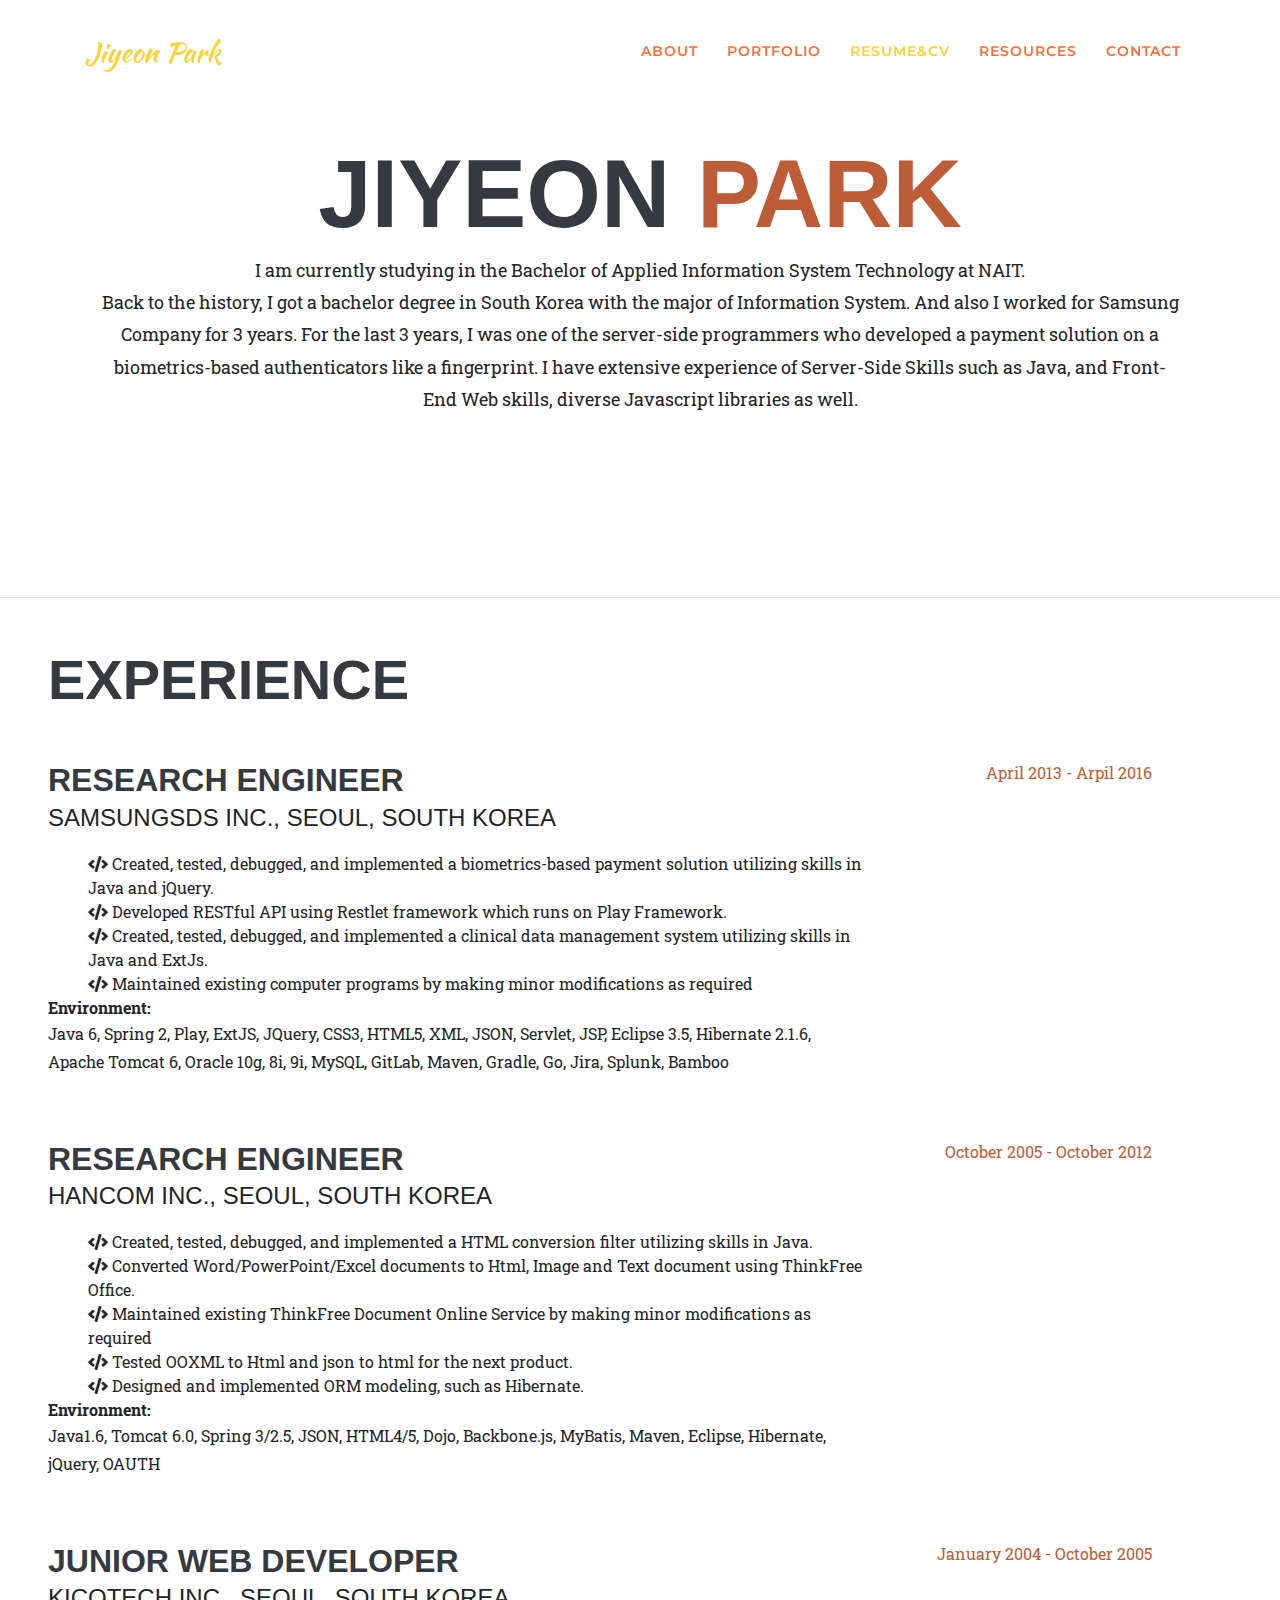
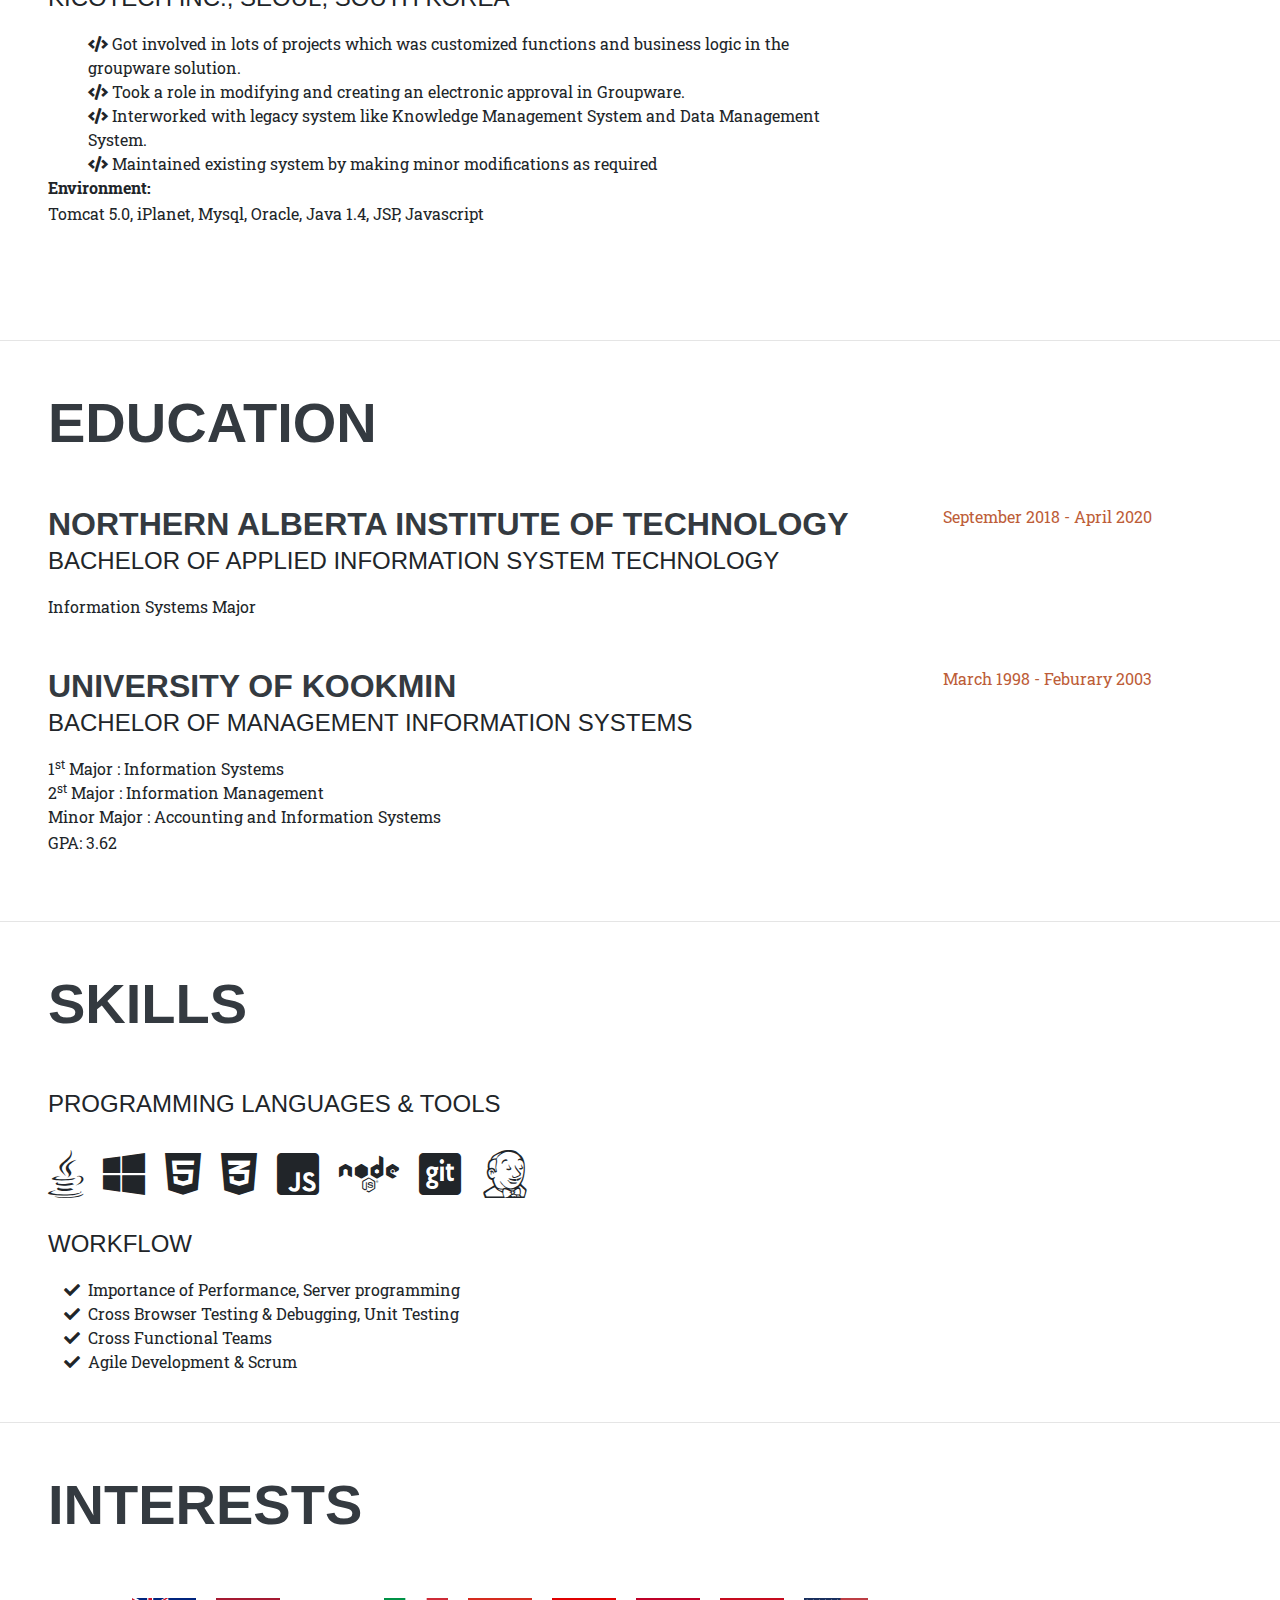
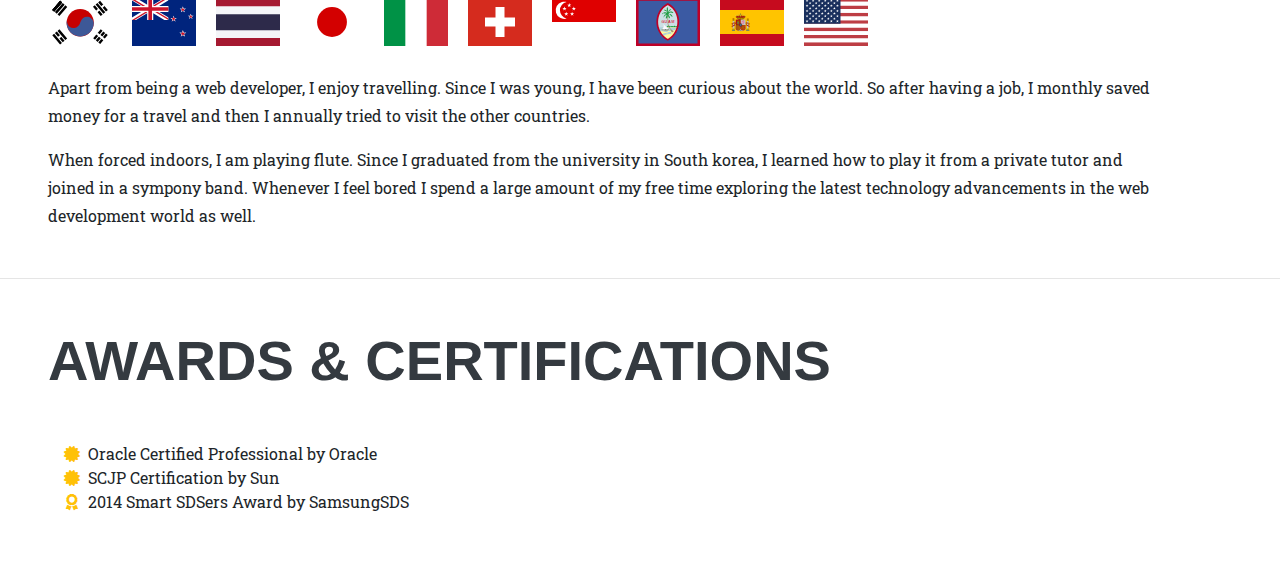
<file: resume.html>
﻿<!DOCTYPE html>
<html lang="en">
<head>
    <meta charset="utf-8">
    <meta name="viewport" content="width=device-width, initial-scale=1, shrink-to-fit=no">
    <meta name="description" content="">
    <meta name="author" content="">
    <title>Resume</title>
    <!-- Bootstrap core CSS -->
    <link href="vendor/bootstrap/css/bootstrap.min.css" rel="stylesheet">
    <!-- Custom fonts for this template -->
    <link href="vendor/fontawesome-free/css/all.min.css" rel="stylesheet" type="text/css">
    <link href="https://fonts.googleapis.com/css?family=Montserrat:400,700" rel="stylesheet" type="text/css">
    <link href='https://fonts.googleapis.com/css?family=Kaushan+Script' rel='stylesheet' type='text/css'>
    <link href='https://fonts.googleapis.com/css?family=Droid+Serif:400,700,400italic,700italic' rel='stylesheet' type='text/css'>
    <link href='https://fonts.googleapis.com/css?family=Roboto+Slab:400,100,300,700' rel='stylesheet' type='text/css'>
    <!-- Custom styles for this template -->
    <link href="css/agency.min.css" rel="stylesheet">
    <link href="css/resume.min.css" rel="stylesheet">
</head>
<body id="page-top">
    <!-- Navigation -->
    <nav class="navbar navbar-expand-lg navbar-dark fixed-top" id="mainNav">
        <div class="container">
            <a class="navbar-brand js-scroll-trigger" href="/">Jiyeon Park</a>
            <button class="navbar-toggler navbar-toggler-right" type="button" data-toggle="collapse" data-target="#navbarResponsive" aria-controls="navbarResponsive" aria-expanded="false" aria-label="Toggle navigation">
                Menu
                <i class="fas fa-bars"></i>
            </button>
            <div class="collapse navbar-collapse" id="navbarResponsive">
                <ul class="navbar-nav text-uppercase ml-auto">
                    <li class="nav-item">
                        <a class="nav-link js-scroll-trigger" href="/index.html#about">About</a>
                    </li>
                    <li class="nav-item">
                        <a class="nav-link js-scroll-trigger" href="/index.html#portfolio">Portfolio</a>
                    </li>
                    <li class="nav-item">
                        <a class="nav-link js-scroll-trigger active" href="./resume.html">Resume&CV</a>
                    </li>
                    <li class="nav-item">
                        <a class="nav-link js-scroll-trigger" href="./Resources.aspx">Resources</a>
                    </li>
                    <li class="nav-item">
                        <a class="nav-link js-scroll-trigger" href="/index.html#contact">Contact</a>
                    </li>
                </ul>
            </div>
        </div>
    </nav>

    <section id="me">
        <div class="container">
            <div class="row">
                <div class="col-lg-12 text-center">
                    <h1 class="mb-0">
                        Jiyeon
                        <span class="text-primary">Park</span>
                    </h1>
                    <p class="lead p-3">
                        I am currently studying in the Bachelor of Applied Information System Technology at NAIT.
                        <br />Back to the history, I got a bachelor degree in South Korea with the major of Information System. And also I worked for Samsung Company for 3 years. For the last 3 years, I was one of the server-side programmers who developed a  payment solution on a biometrics-based authenticators like  a fingerprint.
                        I have extensive experience of Server-Side Skills such as Java,  and Front-End Web skills, diverse Javascript libraries as well.
                    </p>
                </div>
            </div>
        </div>
    </section>
    <hr class="m-0">
    <section class="resume-section p-3 p-lg-5 d-flex flex-column" id="experience">
        <div class="my-auto">
            <h2 class="mb-5">Experience</h2>
            <div class="resume-item d-flex flex-column flex-md-row mb-5">
                <div class="resume-content mr-auto">
                    <h3 class="mb-0">Research Engineer</h3>
                    <div class="subheading mb-3">SamsungSDS Inc., Seoul, South Korea</div>
                    <ul class="fa-ul mb-0">
                        <li>
                            <i class="fas fa-code"></i> Created, tested, debugged, and implemented a biometrics-based payment solution utilizing skills in Java and jQuery.
                        </li>
                        <li>
                            <i class="fas fa-code"></i> Developed RESTful API using Restlet framework which runs on Play Framework.
                        </li>
                        <li>
                            <i class="fas fa-code"></i> Created, tested, debugged, and implemented a clinical data management system utilizing skills in Java and ExtJs.
                        </li>
                        <li>
                            <i class="fas fa-code"></i> Maintained existing computer programs by making minor modifications as required
                        </li>
                    </ul>
                    <span><strong>Environment:</strong></span>
                    <p>Java 6, Spring 2, Play, ExtJS, JQuery, CSS3, HTML5, XML, JSON, Servlet, JSP, Eclipse 3.5, Hibernate 2.1.6, Apache Tomcat 6, Oracle 10g, 8i, 9i, MySQL, GitLab, Maven, Gradle, Go, Jira, Splunk, Bamboo</p>
                </div>
                <div class="resume-date text-md-right">
                    <span class="text-primary">April 2013 - Arpil 2016</span>
                </div>
            </div>
            <div class="resume-item d-flex flex-column flex-md-row mb-5">
                <div class="resume-content mr-auto">
                    <h3 class="mb-0">Research Engineer</h3>
                    <div class="subheading mb-3">Hancom Inc., Seoul, South Korea</div>
                    <ul class="fa-ul mb-0">
                        <li>
                            <i class="fas fa-code"></i> Created, tested, debugged, and implemented a HTML conversion filter utilizing skills in Java.
                        </li>
                        <li>
                            <i class="fas fa-code"></i> Converted Word/PowerPoint/Excel documents to Html, Image and Text document using ThinkFree Office.
                        </li>
                        <li>
                            <i class="fas fa-code"></i> Maintained existing ThinkFree Document Online Service by making minor modifications as required
                        </li>
                        <li>
                            <i class="fas fa-code"></i> Tested OOXML to Html and json to html for the next product.
                        </li>
                        <li>
                            <i class="fas fa-code"></i> Designed and implemented ORM modeling, such as Hibernate.
                        </li>
                    </ul>
                    <span><strong>Environment:</strong></span>
                    <p>Java1.6, Tomcat 6.0, Spring 3/2.5, JSON, HTML4/5, Dojo, Backbone.js, MyBatis, Maven, Eclipse, Hibernate, jQuery, OAUTH</p>
                </div>
                <div class="resume-date text-md-right">
                    <span class="text-primary">October 2005 - October 2012</span>
                </div>
            </div>
            <div class="resume-item d-flex flex-column flex-md-row mb-5">
                <div class="resume-content mr-auto">
                    <h3 class="mb-0">Junior Web Developer</h3>
                    <div class="subheading mb-3">Kicotech Inc., Seoul, South Korea</div>
                    <ul class="fa-ul mb-0">
                        <li>
                            <i class="fas fa-code"></i> Got involved in lots of projects which was customized functions and business logic in the groupware solution.
                        </li>
                        <li>
                            <i class="fas fa-code"></i> Took a role in modifying and creating an electronic approval in Groupware.
                        </li>
                        <li>
                            <i class="fas fa-code"></i> Interworked with legacy system like Knowledge Management System and Data Management System.
                        </li>
                        <li>
                            <i class="fas fa-code"></i> Maintained existing system by making minor modifications as required
                        </li>
                    </ul>
                    <span><strong>Environment:</strong></span>
                    <p>Tomcat 5.0, iPlanet, Mysql, Oracle, Java 1.4, JSP, Javascript</p>
                </div>
                <div class="resume-date text-md-right">
                    <span class="text-primary">January 2004 - October 2005</span>
                </div>
            </div>
        </div>
    </section>
    <hr class="m-0">
    <section class="resume-section p-3 p-lg-5 d-flex flex-column" id="education">
        <div class="my-auto">
            <h2 class="mb-5">Education</h2>
            <div class="resume-item d-flex flex-column flex-md-row mb-5">
                <div class="resume-content mr-auto">
                    <h3 class="mb-0">Northern Alberta Institute of Technology</h3>
                    <div class="subheading mb-3">Bachelor of Applied Information System Technology</div>
                    <div>Information Systems Major</div>
                    <!--<p>GPA: 4.0</p>-->
                </div>
                <div class="resume-date text-md-right">
                    <span class="text-primary">September 2018 - April 2020</span>
                </div>
            </div>
            <div class="resume-item d-flex flex-column flex-md-row">
                <div class="resume-content mr-auto">
                    <h3 class="mb-0">University of Kookmin</h3>
                    <div class="subheading mb-3">Bachelor of Management Information Systems</div>
                    <div>1<sup>st</sup> Major : Information Systems</div>
                    <div>2<sup>st</sup> Major : Information Management</div>
                    <div>Minor Major : Accounting and Information Systems</div>
                    <p>GPA: 3.62</p>
                </div>
                <div class="resume-date text-md-right">
                    <span class="text-primary">March 1998 - Feburary 2003</span>
                </div>
            </div>
        </div>
    </section>
    <hr class="m-0">
    <section class="resume-section p-3 p-lg-5 d-flex flex-column" id="skills">
        <div class="my-auto">
            <h2 class="mb-5">Skills</h2>
            <div class="subheading mb-3">Programming Languages &amp; Tools</div>
            <ul class="list-inline dev-icons">
                <li class="list-inline-item">
                    <i class="fab fa-java"></i>
                </li>
                <li class="list-inline-item">
                    <i class="fab fa-windows"></i>
                </li>
                <li class="list-inline-item">
                    <i class="fab fa-html5"></i>
                </li>
                <li class="list-inline-item">
                    <i class="fab fa-css3-alt"></i>
                </li>
                <li class="list-inline-item">
                    <i class="fab fa-js-square"></i>
                </li>
                <li class="list-inline-item">
                    <i class="fab fa-node"></i>
                </li>
                <li class="list-inline-item">
                    <i class="fab fa-git-square"></i>
                </li>
                <li class="list-inline-item">
                    <i class="fab fa-jenkins"></i>
                </li>
            </ul>
            <div class="subheading mb-3">Workflow</div>
            <ul class="fa-ul mb-0">
                <li>
                    <i class="fa-li fa fa-check"></i>
                    Importance of Performance, Server programming
                </li>
                <li>
                    <i class="fa-li fa fa-check"></i>
                    Cross Browser Testing &amp; Debugging, Unit Testing
                </li>
                <li>
                    <i class="fa-li fa fa-check"></i>
                    Cross Functional Teams
                </li>
                <li>
                    <i class="fa-li fa fa-check"></i>
                    Agile Development &amp; Scrum
                </li>
            </ul>
        </div>
    </section>
    <hr class="m-0">
    <section class="resume-section p-3 p-lg-5 d-flex flex-column" id="interests">
        <div class="my-auto">
            <h2 class="mb-5">Interests</h2>
            <ul class="list-inline dev-icons">
                <li class="list-inline-item">
                    <span class="flag-icon flag-icon-kr"></span>
                </li>
                <li class="list-inline-item">
                    <span class="flag-icon flag-icon-nz"></span>
                </li>
                <li class="list-inline-item">
                    <span class="flag-icon flag-icon-th"></span>
                </li>
                <li class="list-inline-item">
                    <span class="flag-icon flag-icon-jp"></span>
                </li>
                <li class="list-inline-item">
                    <span class="flag-icon flag-icon-it"></span>
                </li>
                <li class="list-inline-item">
                    <span class="flag-icon flag-icon-ch"></span>
                </li>
                <li class="list-inline-item">
                    <span class="flag-icon flag-icon-sg"></span>
                </li>
                <li class="list-inline-item">
                    <span class="flag-icon flag-icon-gu"></span>
                </li>
                <li class="list-inline-item">
                    <span class="flag-icon flag-icon-es"></span>
                </li>
                <li class="list-inline-item">
                    <span class="flag-icon flag-icon-us"></span>
                </li>
                <li class="list-inline-item">
                    <span class="flag-icon flag-icon-squared flag-icon-ca"></span>
                </li>
            </ul>
            <p>Apart from being a web developer, I enjoy travelling. Since I was young, I have been curious about the world. So after having a job, I monthly saved money for a travel and then I annually tried to visit the other countries.</p>
            <p class="mb-0">When forced indoors, I am playing flute. Since I graduated from the university in South korea, I learned how to play it from a private tutor and joined in a sympony band. Whenever I feel bored I spend a large amount of my free time exploring the latest technology advancements in the web development world as well.</p>
        </div>
    </section>
    <hr class="m-0">
    <section class="resume-section p-3 p-lg-5 d-flex flex-column" id="awards">
        <div class="my-auto">
            <h2 class="mb-5">Awards &amp; Certifications</h2>
            <ul class="fa-ul mb-0">
                <li>
                    <i class="fa-li fas fa-certificate text-warning"></i>
                    Oracle Certified Professional by Oracle
                </li>
                <li>
                    <i class="fa-li fas fa-certificate text-warning"></i>
                    SCJP Certification by Sun
                </li>
                <!--<li>
        <i class="fa-li fa fa-award text-warning"></i>
        Dean's Honor by Northern Alberta Institute of Technology
    </li>-->
                <li>
                    <i class="fa-li fa fa-award text-warning"></i>
                    2014 Smart SDSers Award by SamsungSDS
                </li>
            </ul>
        </div>
    </section>

    <!-- Bootstrap core JavaScript -->
    <script src="vendor/jquery/jquery.min.js"></script>
    <script src="vendor/bootstrap/js/bootstrap.bundle.min.js"></script>
    <!-- Plugin JavaScript -->
    <script src="vendor/jquery-easing/jquery.easing.min.js"></script>
    <!-- Custom scripts for this template -->
    <script src="js/agency.js"></script>
</body>
</html>
</file>
<file: vendor/fontawesome-free/css/all.min.css>
/*!
 * Font Awesome Free 5.3.1 by @fontawesome - https://fontawesome.com
 * License - https://fontawesome.com/license/free (Icons: CC BY 4.0, Fonts: SIL OFL 1.1, Code: MIT License)
 */
.fa,.fab,.fal,.far,.fas{-moz-osx-font-smoothing:grayscale;-webkit-font-smoothing:antialiased;display:inline-block;font-style:normal;font-variant:normal;text-rendering:auto;line-height:1}.fa-lg{font-size:1.33333em;line-height:.75em;vertical-align:-.0667em}.fa-xs{font-size:.75em}.fa-sm{font-size:.875em}.fa-1x{font-size:1em}.fa-2x{font-size:2em}.fa-3x{font-size:3em}.fa-4x{font-size:4em}.fa-5x{font-size:5em}.fa-6x{font-size:6em}.fa-7x{font-size:7em}.fa-8x{font-size:8em}.fa-9x{font-size:9em}.fa-10x{font-size:10em}.fa-fw{text-align:center;width:1.25em}.fa-ul{list-style-type:none;margin-left:2.5em;padding-left:0}.fa-ul>li{position:relative}.fa-li{left:-2em;position:absolute;text-align:center;width:2em;line-height:inherit}.fa-border{border:.08em solid #eee;border-radius:.1em;padding:.2em .25em .15em}.fa-pull-left{float:left}.fa-pull-right{float:right}.fa.fa-pull-left,.fab.fa-pull-left,.fal.fa-pull-left,.far.fa-pull-left,.fas.fa-pull-left{margin-right:.3em}.fa.fa-pull-right,.fab.fa-pull-right,.fal.fa-pull-right,.far.fa-pull-right,.fas.fa-pull-right{margin-left:.3em}.fa-spin{animation:fa-spin 2s infinite linear}.fa-pulse{animation:fa-spin 1s infinite steps(8)}@keyframes fa-spin{0%{transform:rotate(0deg)}to{transform:rotate(1turn)}}.fa-rotate-90{-ms-filter:"progid:DXImageTransform.Microsoft.BasicImage(rotation=1)";transform:rotate(90deg)}.fa-rotate-180{-ms-filter:"progid:DXImageTransform.Microsoft.BasicImage(rotation=2)";transform:rotate(180deg)}.fa-rotate-270{-ms-filter:"progid:DXImageTransform.Microsoft.BasicImage(rotation=3)";transform:rotate(270deg)}.fa-flip-horizontal{-ms-filter:"progid:DXImageTransform.Microsoft.BasicImage(rotation=0, mirror=1)";transform:scaleX(-1)}.fa-flip-vertical{transform:scaleY(-1)}.fa-flip-horizontal.fa-flip-vertical,.fa-flip-vertical{-ms-filter:"progid:DXImageTransform.Microsoft.BasicImage(rotation=2, mirror=1)"}.fa-flip-horizontal.fa-flip-vertical{transform:scale(-1)}:root .fa-flip-horizontal,:root .fa-flip-vertical,:root .fa-rotate-90,:root .fa-rotate-180,:root .fa-rotate-270{-webkit-filter:none;filter:none}.fa-stack{display:inline-block;height:2em;line-height:2em;position:relative;vertical-align:middle;width:2em}.fa-stack-1x,.fa-stack-2x{left:0;position:absolute;text-align:center;width:100%}.fa-stack-1x{line-height:inherit}.fa-stack-2x{font-size:2em}.fa-inverse{color:#fff}.fa-500px:before{content:"\f26e"}.fa-accessible-icon:before{content:"\f368"}.fa-accusoft:before{content:"\f369"}.fa-ad:before{content:"\f641"}.fa-address-book:before{content:"\f2b9"}.fa-address-card:before{content:"\f2bb"}.fa-adjust:before{content:"\f042"}.fa-adn:before{content:"\f170"}.fa-adversal:before{content:"\f36a"}.fa-affiliatetheme:before{content:"\f36b"}.fa-air-freshener:before{content:"\f5d0"}.fa-algolia:before{content:"\f36c"}.fa-align-center:before{content:"\f037"}.fa-align-justify:before{content:"\f039"}.fa-align-left:before{content:"\f036"}.fa-align-right:before{content:"\f038"}.fa-alipay:before{content:"\f642"}.fa-allergies:before{content:"\f461"}.fa-amazon:before{content:"\f270"}.fa-amazon-pay:before{content:"\f42c"}.fa-ambulance:before{content:"\f0f9"}.fa-american-sign-language-interpreting:before{content:"\f2a3"}.fa-amilia:before{content:"\f36d"}.fa-anchor:before{content:"\f13d"}.fa-android:before{content:"\f17b"}.fa-angellist:before{content:"\f209"}.fa-angle-double-down:before{content:"\f103"}.fa-angle-double-left:before{content:"\f100"}.fa-angle-double-right:before{content:"\f101"}.fa-angle-double-up:before{content:"\f102"}.fa-angle-down:before{content:"\f107"}.fa-angle-left:before{content:"\f104"}.fa-angle-right:before{content:"\f105"}.fa-angle-up:before{content:"\f106"}.fa-angry:before{content:"\f556"}.fa-angrycreative:before{content:"\f36e"}.fa-angular:before{content:"\f420"}.fa-ankh:before{content:"\f644"}.fa-app-store:before{content:"\f36f"}.fa-app-store-ios:before{content:"\f370"}.fa-apper:before{content:"\f371"}.fa-apple:before{content:"\f179"}.fa-apple-alt:before{content:"\f5d1"}.fa-apple-pay:before{content:"\f415"}.fa-archive:before{content:"\f187"}.fa-archway:before{content:"\f557"}.fa-arrow-alt-circle-down:before{content:"\f358"}.fa-arrow-alt-circle-left:before{content:"\f359"}.fa-arrow-alt-circle-right:before{content:"\f35a"}.fa-arrow-alt-circle-up:before{content:"\f35b"}.fa-arrow-circle-down:before{content:"\f0ab"}.fa-arrow-circle-left:before{content:"\f0a8"}.fa-arrow-circle-right:before{content:"\f0a9"}.fa-arrow-circle-up:before{content:"\f0aa"}.fa-arrow-down:before{content:"\f063"}.fa-arrow-left:before{content:"\f060"}.fa-arrow-right:before{content:"\f061"}.fa-arrow-up:before{content:"\f062"}.fa-arrows-alt:before{content:"\f0b2"}.fa-arrows-alt-h:before{content:"\f337"}.fa-arrows-alt-v:before{content:"\f338"}.fa-assistive-listening-systems:before{content:"\f2a2"}.fa-asterisk:before{content:"\f069"}.fa-asymmetrik:before{content:"\f372"}.fa-at:before{content:"\f1fa"}.fa-atlas:before{content:"\f558"}.fa-atom:before{content:"\f5d2"}.fa-audible:before{content:"\f373"}.fa-audio-description:before{content:"\f29e"}.fa-autoprefixer:before{content:"\f41c"}.fa-avianex:before{content:"\f374"}.fa-aviato:before{content:"\f421"}.fa-award:before{content:"\f559"}.fa-aws:before{content:"\f375"}.fa-backspace:before{content:"\f55a"}.fa-backward:before{content:"\f04a"}.fa-balance-scale:before{content:"\f24e"}.fa-ban:before{content:"\f05e"}.fa-band-aid:before{content:"\f462"}.fa-bandcamp:before{content:"\f2d5"}.fa-barcode:before{content:"\f02a"}.fa-bars:before{content:"\f0c9"}.fa-baseball-ball:before{content:"\f433"}.fa-basketball-ball:before{content:"\f434"}.fa-bath:before{content:"\f2cd"}.fa-battery-empty:before{content:"\f244"}.fa-battery-full:before{content:"\f240"}.fa-battery-half:before{content:"\f242"}.fa-battery-quarter:before{content:"\f243"}.fa-battery-three-quarters:before{content:"\f241"}.fa-bed:before{content:"\f236"}.fa-beer:before{content:"\f0fc"}.fa-behance:before{content:"\f1b4"}.fa-behance-square:before{content:"\f1b5"}.fa-bell:before{content:"\f0f3"}.fa-bell-slash:before{content:"\f1f6"}.fa-bezier-curve:before{content:"\f55b"}.fa-bible:before{content:"\f647"}.fa-bicycle:before{content:"\f206"}.fa-bimobject:before{content:"\f378"}.fa-binoculars:before{content:"\f1e5"}.fa-birthday-cake:before{content:"\f1fd"}.fa-bitbucket:before{content:"\f171"}.fa-bitcoin:before{content:"\f379"}.fa-bity:before{content:"\f37a"}.fa-black-tie:before{content:"\f27e"}.fa-blackberry:before{content:"\f37b"}.fa-blender:before{content:"\f517"}.fa-blind:before{content:"\f29d"}.fa-blogger:before{content:"\f37c"}.fa-blogger-b:before{content:"\f37d"}.fa-bluetooth:before{content:"\f293"}.fa-bluetooth-b:before{content:"\f294"}.fa-bold:before{content:"\f032"}.fa-bolt:before{content:"\f0e7"}.fa-bomb:before{content:"\f1e2"}.fa-bone:before{content:"\f5d7"}.fa-bong:before{content:"\f55c"}.fa-book:before{content:"\f02d"}.fa-book-open:before{content:"\f518"}.fa-book-reader:before{content:"\f5da"}.fa-bookmark:before{content:"\f02e"}.fa-bowling-ball:before{content:"\f436"}.fa-box:before{content:"\f466"}.fa-box-open:before{content:"\f49e"}.fa-boxes:before{content:"\f468"}.fa-braille:before{content:"\f2a1"}.fa-brain:before{content:"\f5dc"}.fa-briefcase:before{content:"\f0b1"}.fa-briefcase-medical:before{content:"\f469"}.fa-broadcast-tower:before{content:"\f519"}.fa-broom:before{content:"\f51a"}.fa-brush:before{content:"\f55d"}.fa-btc:before{content:"\f15a"}.fa-bug:before{content:"\f188"}.fa-building:before{content:"\f1ad"}.fa-bullhorn:before{content:"\f0a1"}.fa-bullseye:before{content:"\f140"}.fa-burn:before{content:"\f46a"}.fa-buromobelexperte:before{content:"\f37f"}.fa-bus:before{content:"\f207"}.fa-bus-alt:before{content:"\f55e"}.fa-business-time:before{content:"\f64a"}.fa-buysellads:before{content:"\f20d"}.fa-calculator:before{content:"\f1ec"}.fa-calendar:before{content:"\f133"}.fa-calendar-alt:before{content:"\f073"}.fa-calendar-check:before{content:"\f274"}.fa-calendar-minus:before{content:"\f272"}.fa-calendar-plus:before{content:"\f271"}.fa-calendar-times:before{content:"\f273"}.fa-camera:before{content:"\f030"}.fa-camera-retro:before{content:"\f083"}.fa-cannabis:before{content:"\f55f"}.fa-capsules:before{content:"\f46b"}.fa-car:before{content:"\f1b9"}.fa-car-alt:before{content:"\f5de"}.fa-car-battery:before{content:"\f5df"}.fa-car-crash:before{content:"\f5e1"}.fa-car-side:before{content:"\f5e4"}.fa-caret-down:before{content:"\f0d7"}.fa-caret-left:before{content:"\f0d9"}.fa-caret-right:before{content:"\f0da"}.fa-caret-square-down:before{content:"\f150"}.fa-caret-square-left:before{content:"\f191"}.fa-caret-square-right:before{content:"\f152"}.fa-caret-square-up:before{content:"\f151"}.fa-caret-up:before{content:"\f0d8"}.fa-cart-arrow-down:before{content:"\f218"}.fa-cart-plus:before{content:"\f217"}.fa-cc-amazon-pay:before{content:"\f42d"}.fa-cc-amex:before{content:"\f1f3"}.fa-cc-apple-pay:before{content:"\f416"}.fa-cc-diners-club:before{content:"\f24c"}.fa-cc-discover:before{content:"\f1f2"}.fa-cc-jcb:before{content:"\f24b"}.fa-cc-mastercard:before{content:"\f1f1"}.fa-cc-paypal:before{content:"\f1f4"}.fa-cc-stripe:before{content:"\f1f5"}.fa-cc-visa:before{content:"\f1f0"}.fa-centercode:before{content:"\f380"}.fa-certificate:before{content:"\f0a3"}.fa-chalkboard:before{content:"\f51b"}.fa-chalkboard-teacher:before{content:"\f51c"}.fa-charging-station:before{content:"\f5e7"}.fa-chart-area:before{content:"\f1fe"}.fa-chart-bar:before{content:"\f080"}.fa-chart-line:before{content:"\f201"}.fa-chart-pie:before{content:"\f200"}.fa-check:before{content:"\f00c"}.fa-check-circle:before{content:"\f058"}.fa-check-double:before{content:"\f560"}.fa-check-square:before{content:"\f14a"}.fa-chess:before{content:"\f439"}.fa-chess-bishop:before{content:"\f43a"}.fa-chess-board:before{content:"\f43c"}.fa-chess-king:before{content:"\f43f"}.fa-chess-knight:before{content:"\f441"}.fa-chess-pawn:before{content:"\f443"}.fa-chess-queen:before{content:"\f445"}.fa-chess-rook:before{content:"\f447"}.fa-chevron-circle-down:before{content:"\f13a"}.fa-chevron-circle-left:before{content:"\f137"}.fa-chevron-circle-right:before{content:"\f138"}.fa-chevron-circle-up:before{content:"\f139"}.fa-chevron-down:before{content:"\f078"}.fa-chevron-left:before{content:"\f053"}.fa-chevron-right:before{content:"\f054"}.fa-chevron-up:before{content:"\f077"}.fa-child:before{content:"\f1ae"}.fa-chrome:before{content:"\f268"}.fa-church:before{content:"\f51d"}.fa-circle:before{content:"\f111"}.fa-circle-notch:before{content:"\f1ce"}.fa-city:before{content:"\f64f"}.fa-clipboard:before{content:"\f328"}.fa-clipboard-check:before{content:"\f46c"}.fa-clipboard-list:before{content:"\f46d"}.fa-clock:before{content:"\f017"}.fa-clone:before{content:"\f24d"}.fa-closed-captioning:before{content:"\f20a"}.fa-cloud:before{content:"\f0c2"}.fa-cloud-download-alt:before{content:"\f381"}.fa-cloud-upload-alt:before{content:"\f382"}.fa-cloudscale:before{content:"\f383"}.fa-cloudsmith:before{content:"\f384"}.fa-cloudversify:before{content:"\f385"}.fa-cocktail:before{content:"\f561"}.fa-code:before{content:"\f121"}.fa-code-branch:before{content:"\f126"}.fa-codepen:before{content:"\f1cb"}.fa-codiepie:before{content:"\f284"}.fa-coffee:before{content:"\f0f4"}.fa-cog:before{content:"\f013"}.fa-cogs:before{content:"\f085"}.fa-coins:before{content:"\f51e"}.fa-columns:before{content:"\f0db"}.fa-comment:before{content:"\f075"}.fa-comment-alt:before{content:"\f27a"}.fa-comment-dollar:before{content:"\f651"}.fa-comment-dots:before{content:"\f4ad"}.fa-comment-slash:before{content:"\f4b3"}.fa-comments:before{content:"\f086"}.fa-comments-dollar:before{content:"\f653"}.fa-compact-disc:before{content:"\f51f"}.fa-compass:before{content:"\f14e"}.fa-compress:before{content:"\f066"}.fa-concierge-bell:before{content:"\f562"}.fa-connectdevelop:before{content:"\f20e"}.fa-contao:before{content:"\f26d"}.fa-cookie:before{content:"\f563"}.fa-cookie-bite:before{content:"\f564"}.fa-copy:before{content:"\f0c5"}.fa-copyright:before{content:"\f1f9"}.fa-couch:before{content:"\f4b8"}.fa-cpanel:before{content:"\f388"}.fa-creative-commons:before{content:"\f25e"}.fa-creative-commons-by:before{content:"\f4e7"}.fa-creative-commons-nc:before{content:"\f4e8"}.fa-creative-commons-nc-eu:before{content:"\f4e9"}.fa-creative-commons-nc-jp:before{content:"\f4ea"}.fa-creative-commons-nd:before{content:"\f4eb"}.fa-creative-commons-pd:before{content:"\f4ec"}.fa-creative-commons-pd-alt:before{content:"\f4ed"}.fa-creative-commons-remix:before{content:"\f4ee"}.fa-creative-commons-sa:before{content:"\f4ef"}.fa-creative-commons-sampling:before{content:"\f4f0"}.fa-creative-commons-sampling-plus:before{content:"\f4f1"}.fa-creative-commons-share:before{content:"\f4f2"}.fa-credit-card:before{content:"\f09d"}.fa-crop:before{content:"\f125"}.fa-crop-alt:before{content:"\f565"}.fa-cross:before{content:"\f654"}.fa-crosshairs:before{content:"\f05b"}.fa-crow:before{content:"\f520"}.fa-crown:before{content:"\f521"}.fa-css3:before{content:"\f13c"}.fa-css3-alt:before{content:"\f38b"}.fa-cube:before{content:"\f1b2"}.fa-cubes:before{content:"\f1b3"}.fa-cut:before{content:"\f0c4"}.fa-cuttlefish:before{content:"\f38c"}.fa-d-and-d:before{content:"\f38d"}.fa-dashcube:before{content:"\f210"}.fa-database:before{content:"\f1c0"}.fa-deaf:before{content:"\f2a4"}.fa-delicious:before{content:"\f1a5"}.fa-deploydog:before{content:"\f38e"}.fa-deskpro:before{content:"\f38f"}.fa-desktop:before{content:"\f108"}.fa-deviantart:before{content:"\f1bd"}.fa-dharmachakra:before{content:"\f655"}.fa-diagnoses:before{content:"\f470"}.fa-dice:before{content:"\f522"}.fa-dice-five:before{content:"\f523"}.fa-dice-four:before{content:"\f524"}.fa-dice-one:before{content:"\f525"}.fa-dice-six:before{content:"\f526"}.fa-dice-three:before{content:"\f527"}.fa-dice-two:before{content:"\f528"}.fa-digg:before{content:"\f1a6"}.fa-digital-ocean:before{content:"\f391"}.fa-digital-tachograph:before{content:"\f566"}.fa-directions:before{content:"\f5eb"}.fa-discord:before{content:"\f392"}.fa-discourse:before{content:"\f393"}.fa-divide:before{content:"\f529"}.fa-dizzy:before{content:"\f567"}.fa-dna:before{content:"\f471"}.fa-dochub:before{content:"\f394"}.fa-docker:before{content:"\f395"}.fa-dollar-sign:before{content:"\f155"}.fa-dolly:before{content:"\f472"}.fa-dolly-flatbed:before{content:"\f474"}.fa-donate:before{content:"\f4b9"}.fa-door-closed:before{content:"\f52a"}.fa-door-open:before{content:"\f52b"}.fa-dot-circle:before{content:"\f192"}.fa-dove:before{content:"\f4ba"}.fa-download:before{content:"\f019"}.fa-draft2digital:before{content:"\f396"}.fa-drafting-compass:before{content:"\f568"}.fa-draw-polygon:before{content:"\f5ee"}.fa-dribbble:before{content:"\f17d"}.fa-dribbble-square:before{content:"\f397"}.fa-dropbox:before{content:"\f16b"}.fa-drum:before{content:"\f569"}.fa-drum-steelpan:before{content:"\f56a"}.fa-drupal:before{content:"\f1a9"}.fa-dumbbell:before{content:"\f44b"}.fa-dyalog:before{content:"\f399"}.fa-earlybirds:before{content:"\f39a"}.fa-ebay:before{content:"\f4f4"}.fa-edge:before{content:"\f282"}.fa-edit:before{content:"\f044"}.fa-eject:before{content:"\f052"}.fa-elementor:before{content:"\f430"}.fa-ellipsis-h:before{content:"\f141"}.fa-ellipsis-v:before{content:"\f142"}.fa-ello:before{content:"\f5f1"}.fa-ember:before{content:"\f423"}.fa-empire:before{content:"\f1d1"}.fa-envelope:before{content:"\f0e0"}.fa-envelope-open:before{content:"\f2b6"}.fa-envelope-open-text:before{content:"\f658"}.fa-envelope-square:before{content:"\f199"}.fa-envira:before{content:"\f299"}.fa-equals:before{content:"\f52c"}.fa-eraser:before{content:"\f12d"}.fa-erlang:before{content:"\f39d"}.fa-ethereum:before{content:"\f42e"}.fa-etsy:before{content:"\f2d7"}.fa-euro-sign:before{content:"\f153"}.fa-exchange-alt:before{content:"\f362"}.fa-exclamation:before{content:"\f12a"}.fa-exclamation-circle:before{content:"\f06a"}.fa-exclamation-triangle:before{content:"\f071"}.fa-expand:before{content:"\f065"}.fa-expand-arrows-alt:before{content:"\f31e"}.fa-expeditedssl:before{content:"\f23e"}.fa-external-link-alt:before{content:"\f35d"}.fa-external-link-square-alt:before{content:"\f360"}.fa-eye:before{content:"\f06e"}.fa-eye-dropper:before{content:"\f1fb"}.fa-eye-slash:before{content:"\f070"}.fa-facebook:before{content:"\f09a"}.fa-facebook-f:before{content:"\f39e"}.fa-facebook-messenger:before{content:"\f39f"}.fa-facebook-square:before{content:"\f082"}.fa-fast-backward:before{content:"\f049"}.fa-fast-forward:before{content:"\f050"}.fa-fax:before{content:"\f1ac"}.fa-feather:before{content:"\f52d"}.fa-feather-alt:before{content:"\f56b"}.fa-female:before{content:"\f182"}.fa-fighter-jet:before{content:"\f0fb"}.fa-file:before{content:"\f15b"}.fa-file-alt:before{content:"\f15c"}.fa-file-archive:before{content:"\f1c6"}.fa-file-audio:before{content:"\f1c7"}.fa-file-code:before{content:"\f1c9"}.fa-file-contract:before{content:"\f56c"}.fa-file-download:before{content:"\f56d"}.fa-file-excel:before{content:"\f1c3"}.fa-file-export:before{content:"\f56e"}.fa-file-image:before{content:"\f1c5"}.fa-file-import:before{content:"\f56f"}.fa-file-invoice:before{content:"\f570"}.fa-file-invoice-dollar:before{content:"\f571"}.fa-file-medical:before{content:"\f477"}.fa-file-medical-alt:before{content:"\f478"}.fa-file-pdf:before{content:"\f1c1"}.fa-file-powerpoint:before{content:"\f1c4"}.fa-file-prescription:before{content:"\f572"}.fa-file-signature:before{content:"\f573"}.fa-file-upload:before{content:"\f574"}.fa-file-video:before{content:"\f1c8"}.fa-file-word:before{content:"\f1c2"}.fa-fill:before{content:"\f575"}.fa-fill-drip:before{content:"\f576"}.fa-film:before{content:"\f008"}.fa-filter:before{content:"\f0b0"}.fa-fingerprint:before{content:"\f577"}.fa-fire:before{content:"\f06d"}.fa-fire-extinguisher:before{content:"\f134"}.fa-firefox:before{content:"\f269"}.fa-first-aid:before{content:"\f479"}.fa-first-order:before{content:"\f2b0"}.fa-first-order-alt:before{content:"\f50a"}.fa-firstdraft:before{content:"\f3a1"}.fa-fish:before{content:"\f578"}.fa-flag:before{content:"\f024"}.fa-flag-checkered:before{content:"\f11e"}.fa-flask:before{content:"\f0c3"}.fa-flickr:before{content:"\f16e"}.fa-flipboard:before{content:"\f44d"}.fa-flushed:before{content:"\f579"}.fa-fly:before{content:"\f417"}.fa-folder:before{content:"\f07b"}.fa-folder-minus:before{content:"\f65d"}.fa-folder-open:before{content:"\f07c"}.fa-folder-plus:before{content:"\f65e"}.fa-font:before{content:"\f031"}.fa-font-awesome:before{content:"\f2b4"}.fa-font-awesome-alt:before{content:"\f35c"}.fa-font-awesome-flag:before{content:"\f425"}.fa-font-awesome-logo-full:before{content:"\f4e6"}.fa-fonticons:before{content:"\f280"}.fa-fonticons-fi:before{content:"\f3a2"}.fa-football-ball:before{content:"\f44e"}.fa-fort-awesome:before{content:"\f286"}.fa-fort-awesome-alt:before{content:"\f3a3"}.fa-forumbee:before{content:"\f211"}.fa-forward:before{content:"\f04e"}.fa-foursquare:before{content:"\f180"}.fa-free-code-camp:before{content:"\f2c5"}.fa-freebsd:before{content:"\f3a4"}.fa-frog:before{content:"\f52e"}.fa-frown:before{content:"\f119"}.fa-frown-open:before{content:"\f57a"}.fa-fulcrum:before{content:"\f50b"}.fa-funnel-dollar:before{content:"\f662"}.fa-futbol:before{content:"\f1e3"}.fa-galactic-republic:before{content:"\f50c"}.fa-galactic-senate:before{content:"\f50d"}.fa-gamepad:before{content:"\f11b"}.fa-gas-pump:before{content:"\f52f"}.fa-gavel:before{content:"\f0e3"}.fa-gem:before{content:"\f3a5"}.fa-genderless:before{content:"\f22d"}.fa-get-pocket:before{content:"\f265"}.fa-gg:before{content:"\f260"}.fa-gg-circle:before{content:"\f261"}.fa-gift:before{content:"\f06b"}.fa-git:before{content:"\f1d3"}.fa-git-square:before{content:"\f1d2"}.fa-github:before{content:"\f09b"}.fa-github-alt:before{content:"\f113"}.fa-github-square:before{content:"\f092"}.fa-gitkraken:before{content:"\f3a6"}.fa-gitlab:before{content:"\f296"}.fa-gitter:before{content:"\f426"}.fa-glass-martini:before{content:"\f000"}.fa-glass-martini-alt:before{content:"\f57b"}.fa-glasses:before{content:"\f530"}.fa-glide:before{content:"\f2a5"}.fa-glide-g:before{content:"\f2a6"}.fa-globe:before{content:"\f0ac"}.fa-globe-africa:before{content:"\f57c"}.fa-globe-americas:before{content:"\f57d"}.fa-globe-asia:before{content:"\f57e"}.fa-gofore:before{content:"\f3a7"}.fa-golf-ball:before{content:"\f450"}.fa-goodreads:before{content:"\f3a8"}.fa-goodreads-g:before{content:"\f3a9"}.fa-google:before{content:"\f1a0"}.fa-google-drive:before{content:"\f3aa"}.fa-google-play:before{content:"\f3ab"}.fa-google-plus:before{content:"\f2b3"}.fa-google-plus-g:before{content:"\f0d5"}.fa-google-plus-square:before{content:"\f0d4"}.fa-google-wallet:before{content:"\f1ee"}.fa-gopuram:before{content:"\f664"}.fa-graduation-cap:before{content:"\f19d"}.fa-gratipay:before{content:"\f184"}.fa-grav:before{content:"\f2d6"}.fa-greater-than:before{content:"\f531"}.fa-greater-than-equal:before{content:"\f532"}.fa-grimace:before{content:"\f57f"}.fa-grin:before{content:"\f580"}.fa-grin-alt:before{content:"\f581"}.fa-grin-beam:before{content:"\f582"}.fa-grin-beam-sweat:before{content:"\f583"}.fa-grin-hearts:before{content:"\f584"}.fa-grin-squint:before{content:"\f585"}.fa-grin-squint-tears:before{content:"\f586"}.fa-grin-stars:before{content:"\f587"}.fa-grin-tears:before{content:"\f588"}.fa-grin-tongue:before{content:"\f589"}.fa-grin-tongue-squint:before{content:"\f58a"}.fa-grin-tongue-wink:before{content:"\f58b"}.fa-grin-wink:before{content:"\f58c"}.fa-grip-horizontal:before{content:"\f58d"}.fa-grip-vertical:before{content:"\f58e"}.fa-gripfire:before{content:"\f3ac"}.fa-grunt:before{content:"\f3ad"}.fa-gulp:before{content:"\f3ae"}.fa-h-square:before{content:"\f0fd"}.fa-hacker-news:before{content:"\f1d4"}.fa-hacker-news-square:before{content:"\f3af"}.fa-hackerrank:before{content:"\f5f7"}.fa-hamsa:before{content:"\f665"}.fa-hand-holding:before{content:"\f4bd"}.fa-hand-holding-heart:before{content:"\f4be"}.fa-hand-holding-usd:before{content:"\f4c0"}.fa-hand-lizard:before{content:"\f258"}.fa-hand-paper:before{content:"\f256"}.fa-hand-peace:before{content:"\f25b"}.fa-hand-point-down:before{content:"\f0a7"}.fa-hand-point-left:before{content:"\f0a5"}.fa-hand-point-right:before{content:"\f0a4"}.fa-hand-point-up:before{content:"\f0a6"}.fa-hand-pointer:before{content:"\f25a"}.fa-hand-rock:before{content:"\f255"}.fa-hand-scissors:before{content:"\f257"}.fa-hand-spock:before{content:"\f259"}.fa-hands:before{content:"\f4c2"}.fa-hands-helping:before{content:"\f4c4"}.fa-handshake:before{content:"\f2b5"}.fa-hashtag:before{content:"\f292"}.fa-haykal:before{content:"\f666"}.fa-hdd:before{content:"\f0a0"}.fa-heading:before{content:"\f1dc"}.fa-headphones:before{content:"\f025"}.fa-headphones-alt:before{content:"\f58f"}.fa-headset:before{content:"\f590"}.fa-heart:before{content:"\f004"}.fa-heartbeat:before{content:"\f21e"}.fa-helicopter:before{content:"\f533"}.fa-highlighter:before{content:"\f591"}.fa-hips:before{content:"\f452"}.fa-hire-a-helper:before{content:"\f3b0"}.fa-history:before{content:"\f1da"}.fa-hockey-puck:before{content:"\f453"}.fa-home:before{content:"\f015"}.fa-hooli:before{content:"\f427"}.fa-hornbill:before{content:"\f592"}.fa-hospital:before{content:"\f0f8"}.fa-hospital-alt:before{content:"\f47d"}.fa-hospital-symbol:before{content:"\f47e"}.fa-hot-tub:before{content:"\f593"}.fa-hotel:before{content:"\f594"}.fa-hotjar:before{content:"\f3b1"}.fa-hourglass:before{content:"\f254"}.fa-hourglass-end:before{content:"\f253"}.fa-hourglass-half:before{content:"\f252"}.fa-hourglass-start:before{content:"\f251"}.fa-houzz:before{content:"\f27c"}.fa-html5:before{content:"\f13b"}.fa-hubspot:before{content:"\f3b2"}.fa-i-cursor:before{content:"\f246"}.fa-id-badge:before{content:"\f2c1"}.fa-id-card:before{content:"\f2c2"}.fa-id-card-alt:before{content:"\f47f"}.fa-image:before{content:"\f03e"}.fa-images:before{content:"\f302"}.fa-imdb:before{content:"\f2d8"}.fa-inbox:before{content:"\f01c"}.fa-indent:before{content:"\f03c"}.fa-industry:before{content:"\f275"}.fa-infinity:before{content:"\f534"}.fa-info:before{content:"\f129"}.fa-info-circle:before{content:"\f05a"}.fa-instagram:before{content:"\f16d"}.fa-internet-explorer:before{content:"\f26b"}.fa-ioxhost:before{content:"\f208"}.fa-italic:before{content:"\f033"}.fa-itunes:before{content:"\f3b4"}.fa-itunes-note:before{content:"\f3b5"}.fa-java:before{content:"\f4e4"}.fa-jedi:before{content:"\f669"}.fa-jedi-order:before{content:"\f50e"}.fa-jenkins:before{content:"\f3b6"}.fa-joget:before{content:"\f3b7"}.fa-joint:before{content:"\f595"}.fa-joomla:before{content:"\f1aa"}.fa-journal-whills:before{content:"\f66a"}.fa-js:before{content:"\f3b8"}.fa-js-square:before{content:"\f3b9"}.fa-jsfiddle:before{content:"\f1cc"}.fa-kaaba:before{content:"\f66b"}.fa-kaggle:before{content:"\f5fa"}.fa-key:before{content:"\f084"}.fa-keybase:before{content:"\f4f5"}.fa-keyboard:before{content:"\f11c"}.fa-keycdn:before{content:"\f3ba"}.fa-khanda:before{content:"\f66d"}.fa-kickstarter:before{content:"\f3bb"}.fa-kickstarter-k:before{content:"\f3bc"}.fa-kiss:before{content:"\f596"}.fa-kiss-beam:before{content:"\f597"}.fa-kiss-wink-heart:before{content:"\f598"}.fa-kiwi-bird:before{content:"\f535"}.fa-korvue:before{content:"\f42f"}.fa-landmark:before{content:"\f66f"}.fa-language:before{content:"\f1ab"}.fa-laptop:before{content:"\f109"}.fa-laptop-code:before{content:"\f5fc"}.fa-laravel:before{content:"\f3bd"}.fa-lastfm:before{content:"\f202"}.fa-lastfm-square:before{content:"\f203"}.fa-laugh:before{content:"\f599"}.fa-laugh-beam:before{content:"\f59a"}.fa-laugh-squint:before{content:"\f59b"}.fa-laugh-wink:before{content:"\f59c"}.fa-layer-group:before{content:"\f5fd"}.fa-leaf:before{content:"\f06c"}.fa-leanpub:before{content:"\f212"}.fa-lemon:before{content:"\f094"}.fa-less:before{content:"\f41d"}.fa-less-than:before{content:"\f536"}.fa-less-than-equal:before{content:"\f537"}.fa-level-down-alt:before{content:"\f3be"}.fa-level-up-alt:before{content:"\f3bf"}.fa-life-ring:before{content:"\f1cd"}.fa-lightbulb:before{content:"\f0eb"}.fa-line:before{content:"\f3c0"}.fa-link:before{content:"\f0c1"}.fa-linkedin:before{content:"\f08c"}.fa-linkedin-in:before{content:"\f0e1"}.fa-linode:before{content:"\f2b8"}.fa-linux:before{content:"\f17c"}.fa-lira-sign:before{content:"\f195"}.fa-list:before{content:"\f03a"}.fa-list-alt:before{content:"\f022"}.fa-list-ol:before{content:"\f0cb"}.fa-list-ul:before{content:"\f0ca"}.fa-location-arrow:before{content:"\f124"}.fa-lock:before{content:"\f023"}.fa-lock-open:before{content:"\f3c1"}.fa-long-arrow-alt-down:before{content:"\f309"}.fa-long-arrow-alt-left:before{content:"\f30a"}.fa-long-arrow-alt-right:before{content:"\f30b"}.fa-long-arrow-alt-up:before{content:"\f30c"}.fa-low-vision:before{content:"\f2a8"}.fa-luggage-cart:before{content:"\f59d"}.fa-lyft:before{content:"\f3c3"}.fa-magento:before{content:"\f3c4"}.fa-magic:before{content:"\f0d0"}.fa-magnet:before{content:"\f076"}.fa-mail-bulk:before{content:"\f674"}.fa-mailchimp:before{content:"\f59e"}.fa-male:before{content:"\f183"}.fa-mandalorian:before{content:"\f50f"}.fa-map:before{content:"\f279"}.fa-map-marked:before{content:"\f59f"}.fa-map-marked-alt:before{content:"\f5a0"}.fa-map-marker:before{content:"\f041"}.fa-map-marker-alt:before{content:"\f3c5"}.fa-map-pin:before{content:"\f276"}.fa-map-signs:before{content:"\f277"}.fa-markdown:before{content:"\f60f"}.fa-marker:before{content:"\f5a1"}.fa-mars:before{content:"\f222"}.fa-mars-double:before{content:"\f227"}.fa-mars-stroke:before{content:"\f229"}.fa-mars-stroke-h:before{content:"\f22b"}.fa-mars-stroke-v:before{content:"\f22a"}.fa-mastodon:before{content:"\f4f6"}.fa-maxcdn:before{content:"\f136"}.fa-medal:before{content:"\f5a2"}.fa-medapps:before{content:"\f3c6"}.fa-medium:before{content:"\f23a"}.fa-medium-m:before{content:"\f3c7"}.fa-medkit:before{content:"\f0fa"}.fa-medrt:before{content:"\f3c8"}.fa-meetup:before{content:"\f2e0"}.fa-megaport:before{content:"\f5a3"}.fa-meh:before{content:"\f11a"}.fa-meh-blank:before{content:"\f5a4"}.fa-meh-rolling-eyes:before{content:"\f5a5"}.fa-memory:before{content:"\f538"}.fa-menorah:before{content:"\f676"}.fa-mercury:before{content:"\f223"}.fa-microchip:before{content:"\f2db"}.fa-microphone:before{content:"\f130"}.fa-microphone-alt:before{content:"\f3c9"}.fa-microphone-alt-slash:before{content:"\f539"}.fa-microphone-slash:before{content:"\f131"}.fa-microscope:before{content:"\f610"}.fa-microsoft:before{content:"\f3ca"}.fa-minus:before{content:"\f068"}.fa-minus-circle:before{content:"\f056"}.fa-minus-square:before{content:"\f146"}.fa-mix:before{content:"\f3cb"}.fa-mixcloud:before{content:"\f289"}.fa-mizuni:before{content:"\f3cc"}.fa-mobile:before{content:"\f10b"}.fa-mobile-alt:before{content:"\f3cd"}.fa-modx:before{content:"\f285"}.fa-monero:before{content:"\f3d0"}.fa-money-bill:before{content:"\f0d6"}.fa-money-bill-alt:before{content:"\f3d1"}.fa-money-bill-wave:before{content:"\f53a"}.fa-money-bill-wave-alt:before{content:"\f53b"}.fa-money-check:before{content:"\f53c"}.fa-money-check-alt:before{content:"\f53d"}.fa-monument:before{content:"\f5a6"}.fa-moon:before{content:"\f186"}.fa-mortar-pestle:before{content:"\f5a7"}.fa-mosque:before{content:"\f678"}.fa-motorcycle:before{content:"\f21c"}.fa-mouse-pointer:before{content:"\f245"}.fa-music:before{content:"\f001"}.fa-napster:before{content:"\f3d2"}.fa-neos:before{content:"\f612"}.fa-neuter:before{content:"\f22c"}.fa-newspaper:before{content:"\f1ea"}.fa-nimblr:before{content:"\f5a8"}.fa-nintendo-switch:before{content:"\f418"}.fa-node:before{content:"\f419"}.fa-node-js:before{content:"\f3d3"}.fa-not-equal:before{content:"\f53e"}.fa-notes-medical:before{content:"\f481"}.fa-npm:before{content:"\f3d4"}.fa-ns8:before{content:"\f3d5"}.fa-nutritionix:before{content:"\f3d6"}.fa-object-group:before{content:"\f247"}.fa-object-ungroup:before{content:"\f248"}.fa-odnoklassniki:before{content:"\f263"}.fa-odnoklassniki-square:before{content:"\f264"}.fa-oil-can:before{content:"\f613"}.fa-old-republic:before{content:"\f510"}.fa-om:before{content:"\f679"}.fa-opencart:before{content:"\f23d"}.fa-openid:before{content:"\f19b"}.fa-opera:before{content:"\f26a"}.fa-optin-monster:before{content:"\f23c"}.fa-osi:before{content:"\f41a"}.fa-outdent:before{content:"\f03b"}.fa-page4:before{content:"\f3d7"}.fa-pagelines:before{content:"\f18c"}.fa-paint-brush:before{content:"\f1fc"}.fa-paint-roller:before{content:"\f5aa"}.fa-palette:before{content:"\f53f"}.fa-palfed:before{content:"\f3d8"}.fa-pallet:before{content:"\f482"}.fa-paper-plane:before{content:"\f1d8"}.fa-paperclip:before{content:"\f0c6"}.fa-parachute-box:before{content:"\f4cd"}.fa-paragraph:before{content:"\f1dd"}.fa-parking:before{content:"\f540"}.fa-passport:before{content:"\f5ab"}.fa-pastafarianism:before{content:"\f67b"}.fa-paste:before{content:"\f0ea"}.fa-patreon:before{content:"\f3d9"}.fa-pause:before{content:"\f04c"}.fa-pause-circle:before{content:"\f28b"}.fa-paw:before{content:"\f1b0"}.fa-paypal:before{content:"\f1ed"}.fa-peace:before{content:"\f67c"}.fa-pen:before{content:"\f304"}.fa-pen-alt:before{content:"\f305"}.fa-pen-fancy:before{content:"\f5ac"}.fa-pen-nib:before{content:"\f5ad"}.fa-pen-square:before{content:"\f14b"}.fa-pencil-alt:before{content:"\f303"}.fa-pencil-ruler:before{content:"\f5ae"}.fa-people-carry:before{content:"\f4ce"}.fa-percent:before{content:"\f295"}.fa-percentage:before{content:"\f541"}.fa-periscope:before{content:"\f3da"}.fa-phabricator:before{content:"\f3db"}.fa-phoenix-framework:before{content:"\f3dc"}.fa-phoenix-squadron:before{content:"\f511"}.fa-phone:before{content:"\f095"}.fa-phone-slash:before{content:"\f3dd"}.fa-phone-square:before{content:"\f098"}.fa-phone-volume:before{content:"\f2a0"}.fa-php:before{content:"\f457"}.fa-pied-piper:before{content:"\f2ae"}.fa-pied-piper-alt:before{content:"\f1a8"}.fa-pied-piper-hat:before{content:"\f4e5"}.fa-pied-piper-pp:before{content:"\f1a7"}.fa-piggy-bank:before{content:"\f4d3"}.fa-pills:before{content:"\f484"}.fa-pinterest:before{content:"\f0d2"}.fa-pinterest-p:before{content:"\f231"}.fa-pinterest-square:before{content:"\f0d3"}.fa-place-of-worship:before{content:"\f67f"}.fa-plane:before{content:"\f072"}.fa-plane-arrival:before{content:"\f5af"}.fa-plane-departure:before{content:"\f5b0"}.fa-play:before{content:"\f04b"}.fa-play-circle:before{content:"\f144"}.fa-playstation:before{content:"\f3df"}.fa-plug:before{content:"\f1e6"}.fa-plus:before{content:"\f067"}.fa-plus-circle:before{content:"\f055"}.fa-plus-square:before{content:"\f0fe"}.fa-podcast:before{content:"\f2ce"}.fa-poll:before{content:"\f681"}.fa-poll-h:before{content:"\f682"}.fa-poo:before{content:"\f2fe"}.fa-poop:before{content:"\f619"}.fa-portrait:before{content:"\f3e0"}.fa-pound-sign:before{content:"\f154"}.fa-power-off:before{content:"\f011"}.fa-pray:before{content:"\f683"}.fa-praying-hands:before{content:"\f684"}.fa-prescription:before{content:"\f5b1"}.fa-prescription-bottle:before{content:"\f485"}.fa-prescription-bottle-alt:before{content:"\f486"}.fa-print:before{content:"\f02f"}.fa-procedures:before{content:"\f487"}.fa-product-hunt:before{content:"\f288"}.fa-project-diagram:before{content:"\f542"}.fa-pushed:before{content:"\f3e1"}.fa-puzzle-piece:before{content:"\f12e"}.fa-python:before{content:"\f3e2"}.fa-qq:before{content:"\f1d6"}.fa-qrcode:before{content:"\f029"}.fa-question:before{content:"\f128"}.fa-question-circle:before{content:"\f059"}.fa-quidditch:before{content:"\f458"}.fa-quinscape:before{content:"\f459"}.fa-quora:before{content:"\f2c4"}.fa-quote-left:before{content:"\f10d"}.fa-quote-right:before{content:"\f10e"}.fa-quran:before{content:"\f687"}.fa-r-project:before{content:"\f4f7"}.fa-random:before{content:"\f074"}.fa-ravelry:before{content:"\f2d9"}.fa-react:before{content:"\f41b"}.fa-readme:before{content:"\f4d5"}.fa-rebel:before{content:"\f1d0"}.fa-receipt:before{content:"\f543"}.fa-recycle:before{content:"\f1b8"}.fa-red-river:before{content:"\f3e3"}.fa-reddit:before{content:"\f1a1"}.fa-reddit-alien:before{content:"\f281"}.fa-reddit-square:before{content:"\f1a2"}.fa-redo:before{content:"\f01e"}.fa-redo-alt:before{content:"\f2f9"}.fa-registered:before{content:"\f25d"}.fa-rendact:before{content:"\f3e4"}.fa-renren:before{content:"\f18b"}.fa-reply:before{content:"\f3e5"}.fa-reply-all:before{content:"\f122"}.fa-replyd:before{content:"\f3e6"}.fa-researchgate:before{content:"\f4f8"}.fa-resolving:before{content:"\f3e7"}.fa-retweet:before{content:"\f079"}.fa-rev:before{content:"\f5b2"}.fa-ribbon:before{content:"\f4d6"}.fa-road:before{content:"\f018"}.fa-robot:before{content:"\f544"}.fa-rocket:before{content:"\f135"}.fa-rocketchat:before{content:"\f3e8"}.fa-rockrms:before{content:"\f3e9"}.fa-route:before{content:"\f4d7"}.fa-rss:before{content:"\f09e"}.fa-rss-square:before{content:"\f143"}.fa-ruble-sign:before{content:"\f158"}.fa-ruler:before{content:"\f545"}.fa-ruler-combined:before{content:"\f546"}.fa-ruler-horizontal:before{content:"\f547"}.fa-ruler-vertical:before{content:"\f548"}.fa-rupee-sign:before{content:"\f156"}.fa-sad-cry:before{content:"\f5b3"}.fa-sad-tear:before{content:"\f5b4"}.fa-safari:before{content:"\f267"}.fa-sass:before{content:"\f41e"}.fa-save:before{content:"\f0c7"}.fa-schlix:before{content:"\f3ea"}.fa-school:before{content:"\f549"}.fa-screwdriver:before{content:"\f54a"}.fa-scribd:before{content:"\f28a"}.fa-search:before{content:"\f002"}.fa-search-dollar:before{content:"\f688"}.fa-search-location:before{content:"\f689"}.fa-search-minus:before{content:"\f010"}.fa-search-plus:before{content:"\f00e"}.fa-searchengin:before{content:"\f3eb"}.fa-seedling:before{content:"\f4d8"}.fa-sellcast:before{content:"\f2da"}.fa-sellsy:before{content:"\f213"}.fa-server:before{content:"\f233"}.fa-servicestack:before{content:"\f3ec"}.fa-shapes:before{content:"\f61f"}.fa-share:before{content:"\f064"}.fa-share-alt:before{content:"\f1e0"}.fa-share-alt-square:before{content:"\f1e1"}.fa-share-square:before{content:"\f14d"}.fa-shekel-sign:before{content:"\f20b"}.fa-shield-alt:before{content:"\f3ed"}.fa-ship:before{content:"\f21a"}.fa-shipping-fast:before{content:"\f48b"}.fa-shirtsinbulk:before{content:"\f214"}.fa-shoe-prints:before{content:"\f54b"}.fa-shopping-bag:before{content:"\f290"}.fa-shopping-basket:before{content:"\f291"}.fa-shopping-cart:before{content:"\f07a"}.fa-shopware:before{content:"\f5b5"}.fa-shower:before{content:"\f2cc"}.fa-shuttle-van:before{content:"\f5b6"}.fa-sign:before{content:"\f4d9"}.fa-sign-in-alt:before{content:"\f2f6"}.fa-sign-language:before{content:"\f2a7"}.fa-sign-out-alt:before{content:"\f2f5"}.fa-signal:before{content:"\f012"}.fa-signature:before{content:"\f5b7"}.fa-simplybuilt:before{content:"\f215"}.fa-sistrix:before{content:"\f3ee"}.fa-sitemap:before{content:"\f0e8"}.fa-sith:before{content:"\f512"}.fa-skull:before{content:"\f54c"}.fa-skyatlas:before{content:"\f216"}.fa-skype:before{content:"\f17e"}.fa-slack:before{content:"\f198"}.fa-slack-hash:before{content:"\f3ef"}.fa-sliders-h:before{content:"\f1de"}.fa-slideshare:before{content:"\f1e7"}.fa-smile:before{content:"\f118"}.fa-smile-beam:before{content:"\f5b8"}.fa-smile-wink:before{content:"\f4da"}.fa-smoking:before{content:"\f48d"}.fa-smoking-ban:before{content:"\f54d"}.fa-snapchat:before{content:"\f2ab"}.fa-snapchat-ghost:before{content:"\f2ac"}.fa-snapchat-square:before{content:"\f2ad"}.fa-snowflake:before{content:"\f2dc"}.fa-socks:before{content:"\f696"}.fa-solar-panel:before{content:"\f5ba"}.fa-sort:before{content:"\f0dc"}.fa-sort-alpha-down:before{content:"\f15d"}.fa-sort-alpha-up:before{content:"\f15e"}.fa-sort-amount-down:before{content:"\f160"}.fa-sort-amount-up:before{content:"\f161"}.fa-sort-down:before{content:"\f0dd"}.fa-sort-numeric-down:before{content:"\f162"}.fa-sort-numeric-up:before{content:"\f163"}.fa-sort-up:before{content:"\f0de"}.fa-soundcloud:before{content:"\f1be"}.fa-spa:before{content:"\f5bb"}.fa-space-shuttle:before{content:"\f197"}.fa-speakap:before{content:"\f3f3"}.fa-spinner:before{content:"\f110"}.fa-splotch:before{content:"\f5bc"}.fa-spotify:before{content:"\f1bc"}.fa-spray-can:before{content:"\f5bd"}.fa-square:before{content:"\f0c8"}.fa-square-full:before{content:"\f45c"}.fa-square-root-alt:before{content:"\f698"}.fa-squarespace:before{content:"\f5be"}.fa-stack-exchange:before{content:"\f18d"}.fa-stack-overflow:before{content:"\f16c"}.fa-stamp:before{content:"\f5bf"}.fa-star:before{content:"\f005"}.fa-star-and-crescent:before{content:"\f699"}.fa-star-half:before{content:"\f089"}.fa-star-half-alt:before{content:"\f5c0"}.fa-star-of-david:before{content:"\f69a"}.fa-star-of-life:before{content:"\f621"}.fa-staylinked:before{content:"\f3f5"}.fa-steam:before{content:"\f1b6"}.fa-steam-square:before{content:"\f1b7"}.fa-steam-symbol:before{content:"\f3f6"}.fa-step-backward:before{content:"\f048"}.fa-step-forward:before{content:"\f051"}.fa-stethoscope:before{content:"\f0f1"}.fa-sticker-mule:before{content:"\f3f7"}.fa-sticky-note:before{content:"\f249"}.fa-stop:before{content:"\f04d"}.fa-stop-circle:before{content:"\f28d"}.fa-stopwatch:before{content:"\f2f2"}.fa-store:before{content:"\f54e"}.fa-store-alt:before{content:"\f54f"}.fa-strava:before{content:"\f428"}.fa-stream:before{content:"\f550"}.fa-street-view:before{content:"\f21d"}.fa-strikethrough:before{content:"\f0cc"}.fa-stripe:before{content:"\f429"}.fa-stripe-s:before{content:"\f42a"}.fa-stroopwafel:before{content:"\f551"}.fa-studiovinari:before{content:"\f3f8"}.fa-stumbleupon:before{content:"\f1a4"}.fa-stumbleupon-circle:before{content:"\f1a3"}.fa-subscript:before{content:"\f12c"}.fa-subway:before{content:"\f239"}.fa-suitcase:before{content:"\f0f2"}.fa-suitcase-rolling:before{content:"\f5c1"}.fa-sun:before{content:"\f185"}.fa-superpowers:before{content:"\f2dd"}.fa-superscript:before{content:"\f12b"}.fa-supple:before{content:"\f3f9"}.fa-surprise:before{content:"\f5c2"}.fa-swatchbook:before{content:"\f5c3"}.fa-swimmer:before{content:"\f5c4"}.fa-swimming-pool:before{content:"\f5c5"}.fa-synagogue:before{content:"\f69b"}.fa-sync:before{content:"\f021"}.fa-sync-alt:before{content:"\f2f1"}.fa-syringe:before{content:"\f48e"}.fa-table:before{content:"\f0ce"}.fa-table-tennis:before{content:"\f45d"}.fa-tablet:before{content:"\f10a"}.fa-tablet-alt:before{content:"\f3fa"}.fa-tablets:before{content:"\f490"}.fa-tachometer-alt:before{content:"\f3fd"}.fa-tag:before{content:"\f02b"}.fa-tags:before{content:"\f02c"}.fa-tape:before{content:"\f4db"}.fa-tasks:before{content:"\f0ae"}.fa-taxi:before{content:"\f1ba"}.fa-teamspeak:before{content:"\f4f9"}.fa-teeth:before{content:"\f62e"}.fa-teeth-open:before{content:"\f62f"}.fa-telegram:before{content:"\f2c6"}.fa-telegram-plane:before{content:"\f3fe"}.fa-tencent-weibo:before{content:"\f1d5"}.fa-terminal:before{content:"\f120"}.fa-text-height:before{content:"\f034"}.fa-text-width:before{content:"\f035"}.fa-th:before{content:"\f00a"}.fa-th-large:before{content:"\f009"}.fa-th-list:before{content:"\f00b"}.fa-the-red-yeti:before{content:"\f69d"}.fa-theater-masks:before{content:"\f630"}.fa-themeco:before{content:"\f5c6"}.fa-themeisle:before{content:"\f2b2"}.fa-thermometer:before{content:"\f491"}.fa-thermometer-empty:before{content:"\f2cb"}.fa-thermometer-full:before{content:"\f2c7"}.fa-thermometer-half:before{content:"\f2c9"}.fa-thermometer-quarter:before{content:"\f2ca"}.fa-thermometer-three-quarters:before{content:"\f2c8"}.fa-thumbs-down:before{content:"\f165"}.fa-thumbs-up:before{content:"\f164"}.fa-thumbtack:before{content:"\f08d"}.fa-ticket-alt:before{content:"\f3ff"}.fa-times:before{content:"\f00d"}.fa-times-circle:before{content:"\f057"}.fa-tint:before{content:"\f043"}.fa-tint-slash:before{content:"\f5c7"}.fa-tired:before{content:"\f5c8"}.fa-toggle-off:before{content:"\f204"}.fa-toggle-on:before{content:"\f205"}.fa-toolbox:before{content:"\f552"}.fa-tooth:before{content:"\f5c9"}.fa-torah:before{content:"\f6a0"}.fa-torii-gate:before{content:"\f6a1"}.fa-trade-federation:before{content:"\f513"}.fa-trademark:before{content:"\f25c"}.fa-traffic-light:before{content:"\f637"}.fa-train:before{content:"\f238"}.fa-transgender:before{content:"\f224"}.fa-transgender-alt:before{content:"\f225"}.fa-trash:before{content:"\f1f8"}.fa-trash-alt:before{content:"\f2ed"}.fa-tree:before{content:"\f1bb"}.fa-trello:before{content:"\f181"}.fa-tripadvisor:before{content:"\f262"}.fa-trophy:before{content:"\f091"}.fa-truck:before{content:"\f0d1"}.fa-truck-loading:before{content:"\f4de"}.fa-truck-monster:before{content:"\f63b"}.fa-truck-moving:before{content:"\f4df"}.fa-truck-pickup:before{content:"\f63c"}.fa-tshirt:before{content:"\f553"}.fa-tty:before{content:"\f1e4"}.fa-tumblr:before{content:"\f173"}.fa-tumblr-square:before{content:"\f174"}.fa-tv:before{content:"\f26c"}.fa-twitch:before{content:"\f1e8"}.fa-twitter:before{content:"\f099"}.fa-twitter-square:before{content:"\f081"}.fa-typo3:before{content:"\f42b"}.fa-uber:before{content:"\f402"}.fa-uikit:before{content:"\f403"}.fa-umbrella:before{content:"\f0e9"}.fa-umbrella-beach:before{content:"\f5ca"}.fa-underline:before{content:"\f0cd"}.fa-undo:before{content:"\f0e2"}.fa-undo-alt:before{content:"\f2ea"}.fa-uniregistry:before{content:"\f404"}.fa-universal-access:before{content:"\f29a"}.fa-university:before{content:"\f19c"}.fa-unlink:before{content:"\f127"}.fa-unlock:before{content:"\f09c"}.fa-unlock-alt:before{content:"\f13e"}.fa-untappd:before{content:"\f405"}.fa-upload:before{content:"\f093"}.fa-usb:before{content:"\f287"}.fa-user:before{content:"\f007"}.fa-user-alt:before{content:"\f406"}.fa-user-alt-slash:before{content:"\f4fa"}.fa-user-astronaut:before{content:"\f4fb"}.fa-user-check:before{content:"\f4fc"}.fa-user-circle:before{content:"\f2bd"}.fa-user-clock:before{content:"\f4fd"}.fa-user-cog:before{content:"\f4fe"}.fa-user-edit:before{content:"\f4ff"}.fa-user-friends:before{content:"\f500"}.fa-user-graduate:before{content:"\f501"}.fa-user-lock:before{content:"\f502"}.fa-user-md:before{content:"\f0f0"}.fa-user-minus:before{content:"\f503"}.fa-user-ninja:before{content:"\f504"}.fa-user-plus:before{content:"\f234"}.fa-user-secret:before{content:"\f21b"}.fa-user-shield:before{content:"\f505"}.fa-user-slash:before{content:"\f506"}.fa-user-tag:before{content:"\f507"}.fa-user-tie:before{content:"\f508"}.fa-user-times:before{content:"\f235"}.fa-users:before{content:"\f0c0"}.fa-users-cog:before{content:"\f509"}.fa-ussunnah:before{content:"\f407"}.fa-utensil-spoon:before{content:"\f2e5"}.fa-utensils:before{content:"\f2e7"}.fa-vaadin:before{content:"\f408"}.fa-vector-square:before{content:"\f5cb"}.fa-venus:before{content:"\f221"}.fa-venus-double:before{content:"\f226"}.fa-venus-mars:before{content:"\f228"}.fa-viacoin:before{content:"\f237"}.fa-viadeo:before{content:"\f2a9"}.fa-viadeo-square:before{content:"\f2aa"}.fa-vial:before{content:"\f492"}.fa-vials:before{content:"\f493"}.fa-viber:before{content:"\f409"}.fa-video:before{content:"\f03d"}.fa-video-slash:before{content:"\f4e2"}.fa-vihara:before{content:"\f6a7"}.fa-vimeo:before{content:"\f40a"}.fa-vimeo-square:before{content:"\f194"}.fa-vimeo-v:before{content:"\f27d"}.fa-vine:before{content:"\f1ca"}.fa-vk:before{content:"\f189"}.fa-vnv:before{content:"\f40b"}.fa-volleyball-ball:before{content:"\f45f"}.fa-volume-down:before{content:"\f027"}.fa-volume-off:before{content:"\f026"}.fa-volume-up:before{content:"\f028"}.fa-vuejs:before{content:"\f41f"}.fa-walking:before{content:"\f554"}.fa-wallet:before{content:"\f555"}.fa-warehouse:before{content:"\f494"}.fa-weebly:before{content:"\f5cc"}.fa-weibo:before{content:"\f18a"}.fa-weight:before{content:"\f496"}.fa-weight-hanging:before{content:"\f5cd"}.fa-weixin:before{content:"\f1d7"}.fa-whatsapp:before{content:"\f232"}.fa-whatsapp-square:before{content:"\f40c"}.fa-wheelchair:before{content:"\f193"}.fa-whmcs:before{content:"\f40d"}.fa-wifi:before{content:"\f1eb"}.fa-wikipedia-w:before{content:"\f266"}.fa-window-close:before{content:"\f410"}.fa-window-maximize:before{content:"\f2d0"}.fa-window-minimize:before{content:"\f2d1"}.fa-window-restore:before{content:"\f2d2"}.fa-windows:before{content:"\f17a"}.fa-wine-glass:before{content:"\f4e3"}.fa-wine-glass-alt:before{content:"\f5ce"}.fa-wix:before{content:"\f5cf"}.fa-wolf-pack-battalion:before{content:"\f514"}.fa-won-sign:before{content:"\f159"}.fa-wordpress:before{content:"\f19a"}.fa-wordpress-simple:before{content:"\f411"}.fa-wpbeginner:before{content:"\f297"}.fa-wpexplorer:before{content:"\f2de"}.fa-wpforms:before{content:"\f298"}.fa-wrench:before{content:"\f0ad"}.fa-x-ray:before{content:"\f497"}.fa-xbox:before{content:"\f412"}.fa-xing:before{content:"\f168"}.fa-xing-square:before{content:"\f169"}.fa-y-combinator:before{content:"\f23b"}.fa-yahoo:before{content:"\f19e"}.fa-yandex:before{content:"\f413"}.fa-yandex-international:before{content:"\f414"}.fa-yelp:before{content:"\f1e9"}.fa-yen-sign:before{content:"\f157"}.fa-yin-yang:before{content:"\f6ad"}.fa-yoast:before{content:"\f2b1"}.fa-youtube:before{content:"\f167"}.fa-youtube-square:before{content:"\f431"}.fa-zhihu:before{content:"\f63f"}.sr-only{border:0;clip:rect(0,0,0,0);height:1px;margin:-1px;overflow:hidden;padding:0;position:absolute;width:1px}.sr-only-focusable:active,.sr-only-focusable:focus{clip:auto;height:auto;margin:0;overflow:visible;position:static;width:auto}@font-face{font-family:"Font Awesome 5 Brands";font-style:normal;font-weight:normal;src:url(../webfonts/fa-brands-400.eot);src:url(../webfonts/fa-brands-400.eot?#iefix) format("embedded-opentype"),url(../webfonts/fa-brands-400.woff2) format("woff2"),url(../webfonts/fa-brands-400.woff) format("woff"),url(../webfonts/fa-brands-400.ttf) format("truetype"),url(../webfonts/fa-brands-400.svg#fontawesome) format("svg")}.fab{font-family:"Font Awesome 5 Brands"}@font-face{font-family:"Font Awesome 5 Free";font-style:normal;font-weight:400;src:url(../webfonts/fa-regular-400.eot);src:url(../webfonts/fa-regular-400.eot?#iefix) format("embedded-opentype"),url(../webfonts/fa-regular-400.woff2) format("woff2"),url(../webfonts/fa-regular-400.woff) format("woff"),url(../webfonts/fa-regular-400.ttf) format("truetype"),url(../webfonts/fa-regular-400.svg#fontawesome) format("svg")}.far{font-weight:400}@font-face{font-family:"Font Awesome 5 Free";font-style:normal;font-weight:900;src:url(../webfonts/fa-solid-900.eot);src:url(../webfonts/fa-solid-900.eot?#iefix) format("embedded-opentype"),url(../webfonts/fa-solid-900.woff2) format("woff2"),url(../webfonts/fa-solid-900.woff) format("woff"),url(../webfonts/fa-solid-900.ttf) format("truetype"),url(../webfonts/fa-solid-900.svg#fontawesome) format("svg")}.fa,.far,.fas{font-family:"Font Awesome 5 Free"}.fa,.fas{font-weight:900}
</file>
<file: css/agency.min.css>
/*!
 * Start Bootstrap - Agency v5.0.2 (https://startbootstrap.com/template-overviews/agency)
 * Copyright 2013-2018 Start Bootstrap
 * Licensed under MIT (https://github.com/BlackrockDigital/startbootstrap-agency/blob/master/LICENSE)
 */body{overflow-x:hidden;font-family:'Roboto Slab',-apple-system,BlinkMacSystemFont,'Segoe UI',Roboto,'Helvetica Neue',Arial,sans-serif,'Apple Color Emoji','Segoe UI Emoji','Segoe UI Symbol','Noto Color Emoji'}p{line-height:1.75}a{color:#fed136}a:hover{color:#fec503}.text-primary{color:#fed136!important}h1,h2,h3,h4,h5,h6{font-weight:700;font-family:Montserrat,-apple-system,BlinkMacSystemFont,'Segoe UI',Roboto,'Helvetica Neue',Arial,sans-serif,'Apple Color Emoji','Segoe UI Emoji','Segoe UI Symbol','Noto Color Emoji'}section{padding:100px 0}section h2.section-heading{font-size:40px;margin-top:0;margin-bottom:15px}section h3.section-subheading{font-size:16px;font-weight:400;font-style:italic;margin-bottom:75px;text-transform:none;font-family:'Droid Serif',-apple-system,BlinkMacSystemFont,'Segoe UI',Roboto,'Helvetica Neue',Arial,sans-serif,'Apple Color Emoji','Segoe UI Emoji','Segoe UI Symbol','Noto Color Emoji'}#mainNav .navbar-toggler,.btn{font-weight:700;font-family:Montserrat,-apple-system,BlinkMacSystemFont,'Segoe UI',Roboto,'Helvetica Neue',Arial,sans-serif,'Apple Color Emoji','Segoe UI Emoji','Segoe UI Symbol','Noto Color Emoji'}@media (min-width:768px){section{padding:150px 0}}.btn-xl{font-size:18px;padding:20px 40px}.btn-primary{color:#fe6d36;background-color:#fed136;border-color:#fed136}.btn-primary:active,.btn-primary:focus,.btn-primary:hover{background-color:#fec810!important;border-color:#fec810!important;color:#fff}.btn-primary:active,.btn-primary:focus{-webkit-box-shadow:0 0 0 .2rem rgba(254,209,55,.5)!important;box-shadow:0 0 0 .2rem rgba(254,209,55,.5)!important}::-moz-selection{background:#fed136;text-shadow:none}::selection{background:#fed136;text-shadow:none}img::selection{background:0 0}img::-moz-selection{background:0 0}#mainNav{background-color:#212529}#mainNav .navbar-toggler{font-size:12px;right:0;padding:13px;text-transform:uppercase;color:#fe6d36;border:0;background-color:#fed136}#mainNav .navbar-brand{color:#fed136;font-family:'Kaushan Script',-apple-system,BlinkMacSystemFont,'Segoe UI',Roboto,'Helvetica Neue',Arial,sans-serif,'Apple Color Emoji','Segoe UI Emoji','Segoe UI Symbol','Noto Color Emoji'}#mainNav .navbar-brand.active,#mainNav .navbar-brand:active,#mainNav .navbar-brand:focus,#mainNav .navbar-brand:hover{color:#fec503}#mainNav .navbar-nav .nav-item .nav-link{font-size:90%;font-weight:600;padding:.75em 0;letter-spacing:1px;color:#fe6d36;font-family:Montserrat,-apple-system,BlinkMacSystemFont,'Segoe UI',Roboto,'Helvetica Neue',Arial,sans-serif,'Apple Color Emoji','Segoe UI Emoji','Segoe UI Symbol','Noto Color Emoji'}#mainNav .navbar-nav .nav-item .nav-link.active,#mainNav .navbar-nav .nav-item .nav-link:hover{color:#fed136}@media (min-width:992px){#mainNav{padding-top:25px;padding-bottom:25px;-webkit-transition:padding-top .3s,padding-bottom .3s;transition:padding-top .3s,padding-bottom .3s;border:none;background-color:transparent}#mainNav .navbar-brand{font-size:1.75em;-webkit-transition:all .3s;transition:all .3s}#mainNav .navbar-nav .nav-item .nav-link{padding:1.1em 1em!important}#mainNav.navbar-shrink{padding-top:0;padding-bottom:0;background-color:#212529}#mainNav.navbar-shrink .navbar-brand{font-size:1.25em;padding:12px 0}}header.masthead{text-align:center;color:#fe6d36;background-image:url(../img/myself.jpg);background-repeat:no-repeat;background-attachment:scroll;background-position:center center;background-size:cover}header.masthead .intro-text{padding-top:150px;padding-bottom:100px}header.masthead .intro-text .intro-lead-in{font-size:22px;font-style:italic;line-height:22px;margin-bottom:25px;font-family:'Droid Serif',-apple-system,BlinkMacSystemFont,'Segoe UI',Roboto,'Helvetica Neue',Arial,sans-serif,'Apple Color Emoji','Segoe UI Emoji','Segoe UI Symbol','Noto Color Emoji'}header.masthead .intro-text .intro-heading{font-size:50px;font-weight:700;line-height:50px;margin-bottom:25px;text-align:right;font-family:Montserrat,-apple-system,BlinkMacSystemFont,'Segoe UI',Roboto,'Helvetica Neue',Arial,sans-serif,'Apple Color Emoji','Segoe UI Emoji','Segoe UI Symbol','Noto Color Emoji'}@media (min-width:768px){header.masthead .intro-text{padding-top:300px;padding-bottom:200px}header.masthead .intro-text .intro-lead-in{font-size:40px;font-style:italic;line-height:40px;margin-bottom:25px;font-family:'Droid Serif',-apple-system,BlinkMacSystemFont,'Segoe UI',Roboto,'Helvetica Neue',Arial,sans-serif,'Apple Color Emoji','Segoe UI Emoji','Segoe UI Symbol','Noto Color Emoji'}header.masthead .intro-text .intro-heading{font-size:75px;font-weight:700;line-height:75px;margin-bottom:50px;text-align:right;font-family:Montserrat,-apple-system,BlinkMacSystemFont,'Segoe UI',Roboto,'Helvetica Neue',Arial,sans-serif,'Apple Color Emoji','Segoe UI Emoji','Segoe UI Symbol','Noto Color Emoji'}}#portfolio .portfolio-item .portfolio-caption p,.portfolio-modal .modal-content p.item-intro{font-style:italic;font-family:'Droid Serif',-apple-system,BlinkMacSystemFont,'Segoe UI',Roboto,'Helvetica Neue',Arial,sans-serif,'Apple Color Emoji','Segoe UI Emoji','Segoe UI Symbol','Noto Color Emoji'}#portfolio .portfolio-item{right:0;margin:0 0 15px}#portfolio .portfolio-item .portfolio-link{position:relative;display:block;max-width:400px;margin:0 auto;cursor:pointer}#portfolio .portfolio-item .portfolio-link .portfolio-hover{position:absolute;width:100%;height:100%;-webkit-transition:all ease .5s;transition:all ease .5s;opacity:0;background:rgba(254,209,54,.9)}#portfolio .portfolio-item .portfolio-link .portfolio-hover:hover{opacity:1}#portfolio .portfolio-item .portfolio-link .portfolio-hover .portfolio-hover-content{font-size:20px;position:absolute;top:50%;width:100%;height:20px;margin-top:-12px;text-align:center;color:#fff}#portfolio .portfolio-item .portfolio-link .portfolio-hover .portfolio-hover-content i{margin-top:-12px}#portfolio .portfolio-item .portfolio-link .portfolio-hover .portfolio-hover-content h3,#portfolio .portfolio-item .portfolio-link .portfolio-hover .portfolio-hover-content h4{margin:0}#portfolio .portfolio-item .portfolio-caption{max-width:400px;margin:0 auto;padding:25px;text-align:center;background-color:#fff}#portfolio .portfolio-item .portfolio-caption h4{margin:0;text-transform:none}#portfolio .portfolio-item .portfolio-caption p{font-size:16px;margin:0}#portfolio *{z-index:2}@media (min-width:767px){#portfolio .portfolio-item{margin:0 0 30px}}.portfolio-modal{padding-right:0!important}.portfolio-modal .modal-dialog{margin:1rem;max-width:100vw}.portfolio-modal .modal-content{padding:100px 0;text-align:center}.portfolio-modal .modal-content h2{font-size:3em;margin-bottom:15px}.portfolio-modal .modal-content p{margin-bottom:30px}.portfolio-modal .modal-content p.item-intro{font-size:16px;margin:20px 0 30px}.portfolio-modal .modal-content ul.list-inline{margin-top:0;margin-bottom:30px}.portfolio-modal .modal-content img{margin-bottom:30px}.portfolio-modal .modal-content button{cursor:pointer}.portfolio-modal .close-modal{position:absolute;top:25px;right:25px;width:75px;height:75px;cursor:pointer;background-color:transparent}.portfolio-modal .close-modal:hover{opacity:.3}.portfolio-modal .close-modal .lr{z-index:1051;width:1px;height:75px;margin-left:35px;-webkit-transform:rotate(45deg);transform:rotate(45deg);background-color:#212529}.portfolio-modal .close-modal .lr .rl{z-index:1052;width:1px;height:75px;-webkit-transform:rotate(90deg);transform:rotate(90deg);background-color:#212529}.timeline{position:relative;padding:0;list-style:none}.timeline:before{position:absolute;top:0;bottom:0;left:40px;width:2px;margin-left:-1.5px;content:'';background-color:#e9ecef}.timeline>li{position:relative;min-height:50px;margin-bottom:50px}.timeline .timeline-body>p,.timeline .timeline-body>ul,.timeline>li:last-child{margin-bottom:0}.timeline>li:after,.timeline>li:before{display:table;content:' '}.timeline>li:after{clear:both}.timeline>li .timeline-panel{position:relative;float:right;width:100%;padding:0 20px 0 100px;text-align:left}.timeline>li .timeline-panel:before{right:auto;left:-15px;border-right-width:15px;border-left-width:0}.timeline>li .timeline-panel:after{right:auto;left:-14px;border-right-width:14px;border-left-width:0}.timeline>li .timeline-image{position:absolute;z-index:100;left:0;width:80px;height:80px;margin-left:0;text-align:center;color:#fe6d36;border:7px solid #e9ecef;border-radius:100%;background-color:#fed136}.timeline>li .timeline-image h4{font-size:10px;line-height:14px;margin-top:12px}.timeline>li.timeline-inverted>.timeline-panel{float:right;padding:0 20px 0 100px;text-align:left}.timeline>li.timeline-inverted>.timeline-panel:before{right:auto;left:-15px;border-right-width:15px;border-left-width:0}.timeline>li.timeline-inverted>.timeline-panel:after{right:auto;left:-14px;border-right-width:14px;border-left-width:0}.timeline .timeline-heading h4{margin-top:0;color:inherit}.timeline .timeline-heading h4.subheading{text-transform:none}@media (min-width:768px){.timeline:before{left:50%}.timeline>li{min-height:100px;margin-bottom:100px}.timeline>li .timeline-panel{float:left;width:41%;padding:0 20px 20px 30px;text-align:right}.timeline>li .timeline-image{left:50%;width:100px;height:100px;margin-left:-50px}.timeline>li .timeline-image h4{font-size:13px;line-height:18px;margin-top:16px}.timeline>li.timeline-inverted>.timeline-panel{float:right;padding:0 30px 20px 20px;text-align:left}}@media (min-width:992px){.timeline>li .timeline-panel,.timeline>li.timeline-inverted>.timeline-panel{padding:0 20px 20px}.timeline>li{min-height:150px}.timeline>li .timeline-image{width:150px;height:150px;margin-left:-75px}.timeline>li .timeline-image h4{font-size:18px;line-height:26px;margin-top:30px}}footer span.copyright,footer ul.quicklinks{font-size:90%;line-height:40px;text-transform:none;font-family:Montserrat,-apple-system,BlinkMacSystemFont,'Segoe UI',Roboto,'Helvetica Neue',Arial,sans-serif,'Apple Color Emoji','Segoe UI Emoji','Segoe UI Symbol','Noto Color Emoji'}@media (min-width:1200px){.timeline>li{min-height:170px}.timeline>li .timeline-panel{padding:0 20px 20px 100px}.timeline>li .timeline-image{width:170px;height:170px;margin-left:-85px}.timeline>li .timeline-image h4{margin-top:40px}.timeline>li.timeline-inverted>.timeline-panel{padding:0 100px 20px 20px}}.team-member{margin-bottom:50px;text-align:center}.team-member img{width:225px;height:225px;border:7px solid #fff}.team-member h4{margin-top:25px;margin-bottom:0;text-transform:none}.team-member p{margin-top:0}section#contact{background-color:#212529;background-image:url(../img/map-image.png);background-repeat:no-repeat;background-position:center}section#contact .section-heading{color:#fff}section#contact .form-group{margin-bottom:25px}section#contact .form-group input,section#contact .form-group textarea{padding:20px}section#contact .form-group input.form-control{height:auto}section#contact .form-group textarea.form-control{height:248px}section#contact .form-control:focus{border-color:#fed136;-webkit-box-shadow:none;box-shadow:none}section#contact ::-webkit-input-placeholder{font-weight:700;color:#ced4da;font-family:Montserrat,-apple-system,BlinkMacSystemFont,'Segoe UI',Roboto,'Helvetica Neue',Arial,sans-serif,'Apple Color Emoji','Segoe UI Emoji','Segoe UI Symbol','Noto Color Emoji'}section#contact :-moz-placeholder{font-weight:700;color:#ced4da;font-family:Montserrat,-apple-system,BlinkMacSystemFont,'Segoe UI',Roboto,'Helvetica Neue',Arial,sans-serif,'Apple Color Emoji','Segoe UI Emoji','Segoe UI Symbol','Noto Color Emoji'}section#contact ::-moz-placeholder{font-weight:700;color:#ced4da;font-family:Montserrat,-apple-system,BlinkMacSystemFont,'Segoe UI',Roboto,'Helvetica Neue',Arial,sans-serif,'Apple Color Emoji','Segoe UI Emoji','Segoe UI Symbol','Noto Color Emoji'}section#contact :-ms-input-placeholder{font-weight:700;color:#ced4da;font-family:Montserrat,-apple-system,BlinkMacSystemFont,'Segoe UI',Roboto,'Helvetica Neue',Arial,sans-serif,'Apple Color Emoji','Segoe UI Emoji','Segoe UI Symbol','Noto Color Emoji'}footer{padding:25px 0;text-align:center}footer ul.quicklinks,ul.social-buttons{margin-bottom:0}ul.social-buttons li a{font-size:20px;line-height:50px;display:block;width:50px;height:50px;-webkit-transition:all .3s;transition:all .3s;color:#fff;border-radius:100%;outline:0;background-color:#212529}ul.social-buttons li a:active,ul.social-buttons li a:focus,ul.social-buttons li a:hover{background-color:#fed136}
</file>
<file: css/resume.min.css>
/*!
 * Start Bootstrap - Resume v5.0.2 (https://startbootstrap.com/template-overviews/resume)
 * Copyright 2013-2018 Start Bootstrap
 * Licensed under MIT (https://github.com/BlackrockDigital/startbootstrap-resume/blob/master/LICENSE)
 */.subheading,h1,h2,h3,h4,h5,h6{font-family:'Saira Extra Condensed',-apple-system,BlinkMacSystemFont,'Segoe UI',Roboto,'Helvetica Neue',Arial,sans-serif,'Apple Color Emoji','Segoe UI Emoji','Segoe UI Symbol','Noto Color Emoji';text-transform:uppercase}h1,h2,h3,h4,h5,h6{font-weight:700;color:#343a40}h1{font-size:6rem;line-height:5.5rem}h2{font-size:3.5rem}h3{font-size:2rem}p.lead{font-size:1.15rem;font-weight:400}.subheading{font-weight:500;font-size:1.5rem}.dev-icons{font-size:3rem}.dev-icons .list-inline-item i:hover{color:#BD5D38}#sideNav .navbar-nav .nav-item .nav-link{font-weight:800;letter-spacing:.05rem;text-transform:uppercase}#sideNav .navbar-toggler:focus{outline-color:#d48a6e}@media (min-width:992px){#sideNav,#sideNav .navbar-brand{display:-webkit-box;display:-ms-flexbox}#sideNav,#sideNav .navbar-collapse .navbar-nav{-webkit-box-orient:vertical;-webkit-box-direction:normal}#sideNav{text-align:center;position:fixed;top:0;left:0;display:flex;-ms-flex-direction:column;flex-direction:column;width:17rem;height:100vh}#sideNav .navbar-brand{display:flex;margin:auto auto 0;padding:.5rem}#sideNav .navbar-brand .img-profile{max-width:10rem;max-height:10rem;border:.5rem solid rgba(255,255,255,.2)}#sideNav .navbar-collapse{display:-webkit-box;display:-ms-flexbox;display:flex;-webkit-box-align:start;-ms-flex-align:start;align-items:flex-start;-webkit-box-flex:0;-ms-flex-positive:0;flex-grow:0;width:100%;margin-bottom:auto}#sideNav .navbar-collapse .navbar-nav{-ms-flex-direction:column;flex-direction:column;width:100%}#sideNav .navbar-collapse .navbar-nav .nav-item,#sideNav .navbar-collapse .navbar-nav .nav-item .nav-link{display:block}}section.resume-section{padding-top:5rem!important;padding-bottom:5rem!important;max-width:75rem}section.resume-section .resume-item .resume-date{min-width:none}@media (min-width:768px){section.resume-section .resume-item .resume-date{min-width:18rem}}@media (min-width:992px){section.resume-section{padding-top:3rem!important;padding-bottom:3rem!important}}.bg-primary{background-color:#BD5D38!important}.text-primary{color:#BD5D38!important}a{color:#BD5D38}a:active,a:focus,a:hover{color:#824027}.flag-icon{background-size:contain;background-position:50%;background-repeat:no-repeat;position:relative;display:inline-block;width:1.33333333em;line-height:1em}.flag-icon:before{content:"\00a0"}.flag-icon.flag-icon-squared{width:1em}.flag-icon-kr{background-image:url(../img/flags/4x3/kr.svg)}.flag-icon-nz{background-image:url(../img/flags/4x3/nz.svg)}.flag-icon-th{background-image:url(../img/flags/4x3/th.svg)}.flag-icon-jp{background-image:url(../img/flags/4x3/jp.svg)}.flag-icon-it{background-image:url(../img/flags/4x3/it.svg)}.flag-icon-ch{background-image:url(../img/flags/4x3/ch.svg)}.flag-icon-sg{background-image:url(../img/flags/4x3/sg.svg)}.flag-icon-gu{background-image:url(../img/flags/4x3/gu.svg)}.flag-icon-es{background-image:url(../img/flags/4x3/es.svg)}.flag-icon-us{background-image:url(../img/flags/4x3/us.svg)}
</file>
